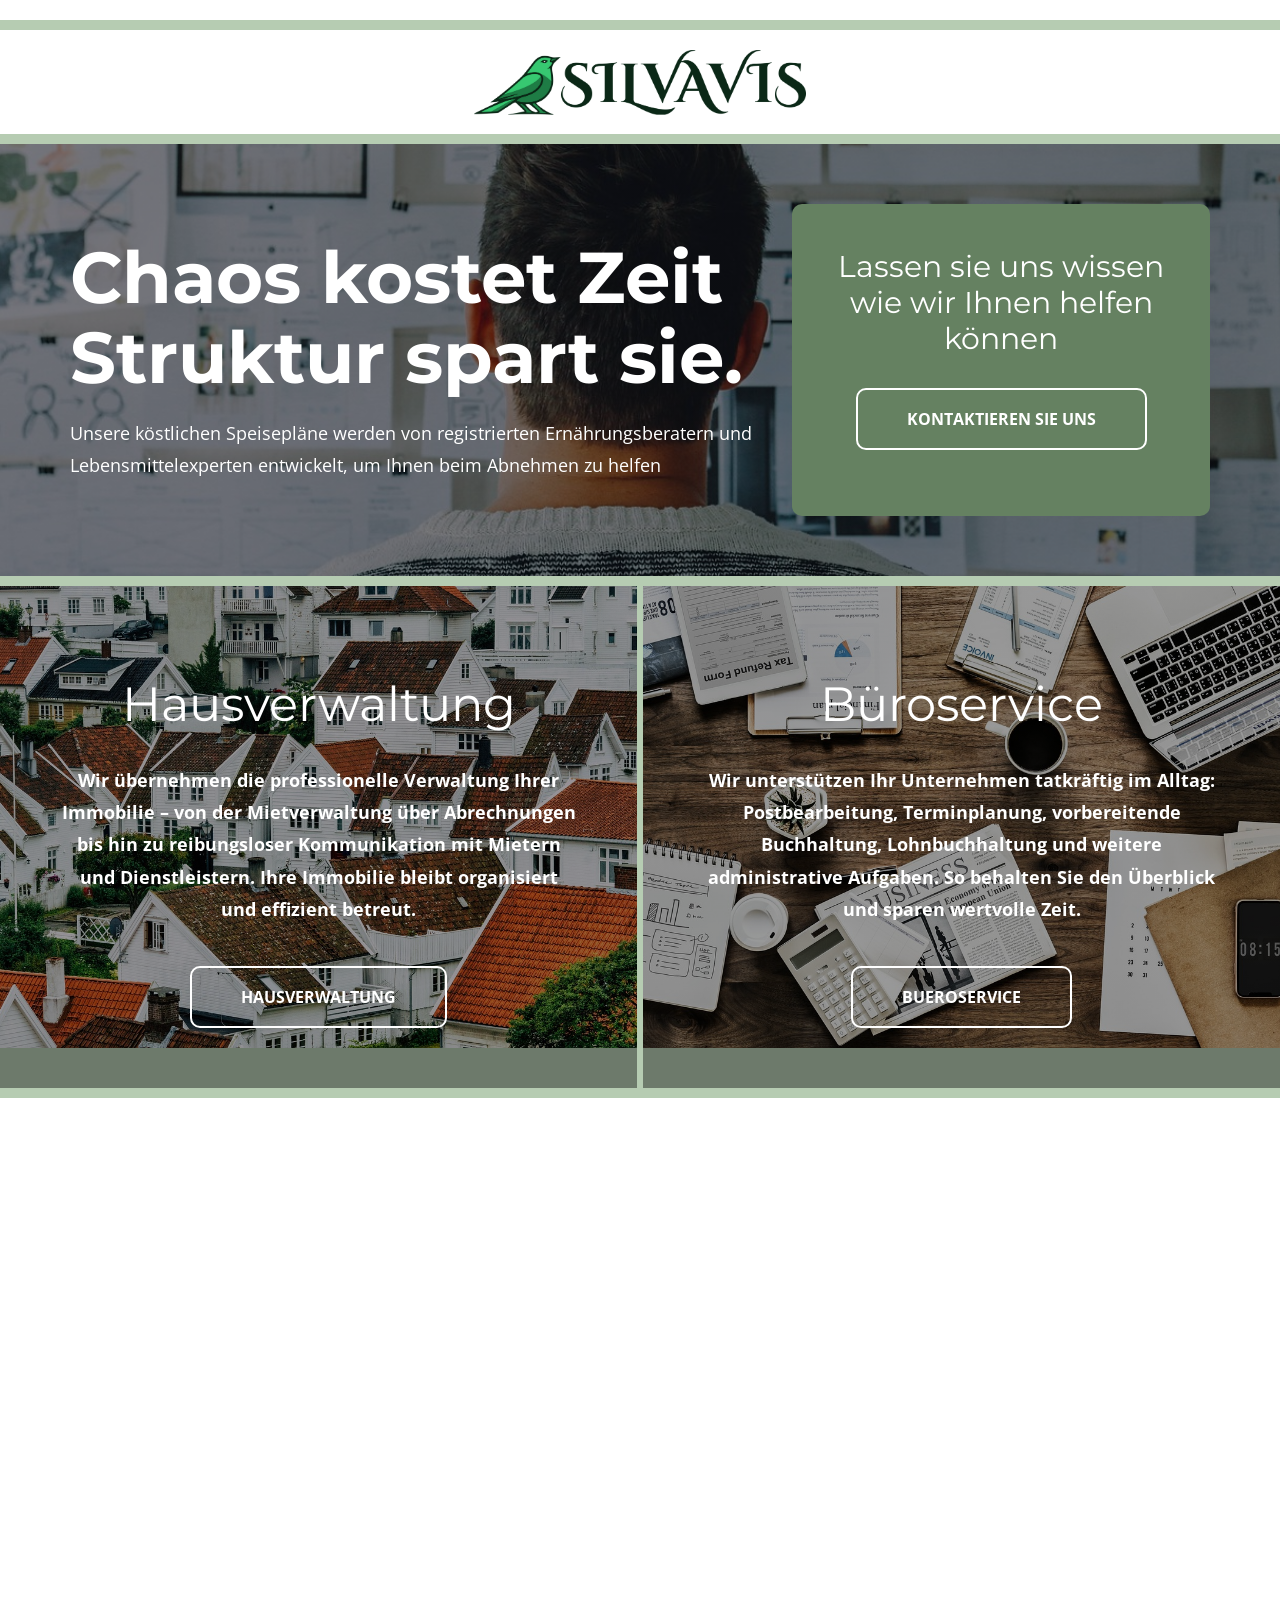
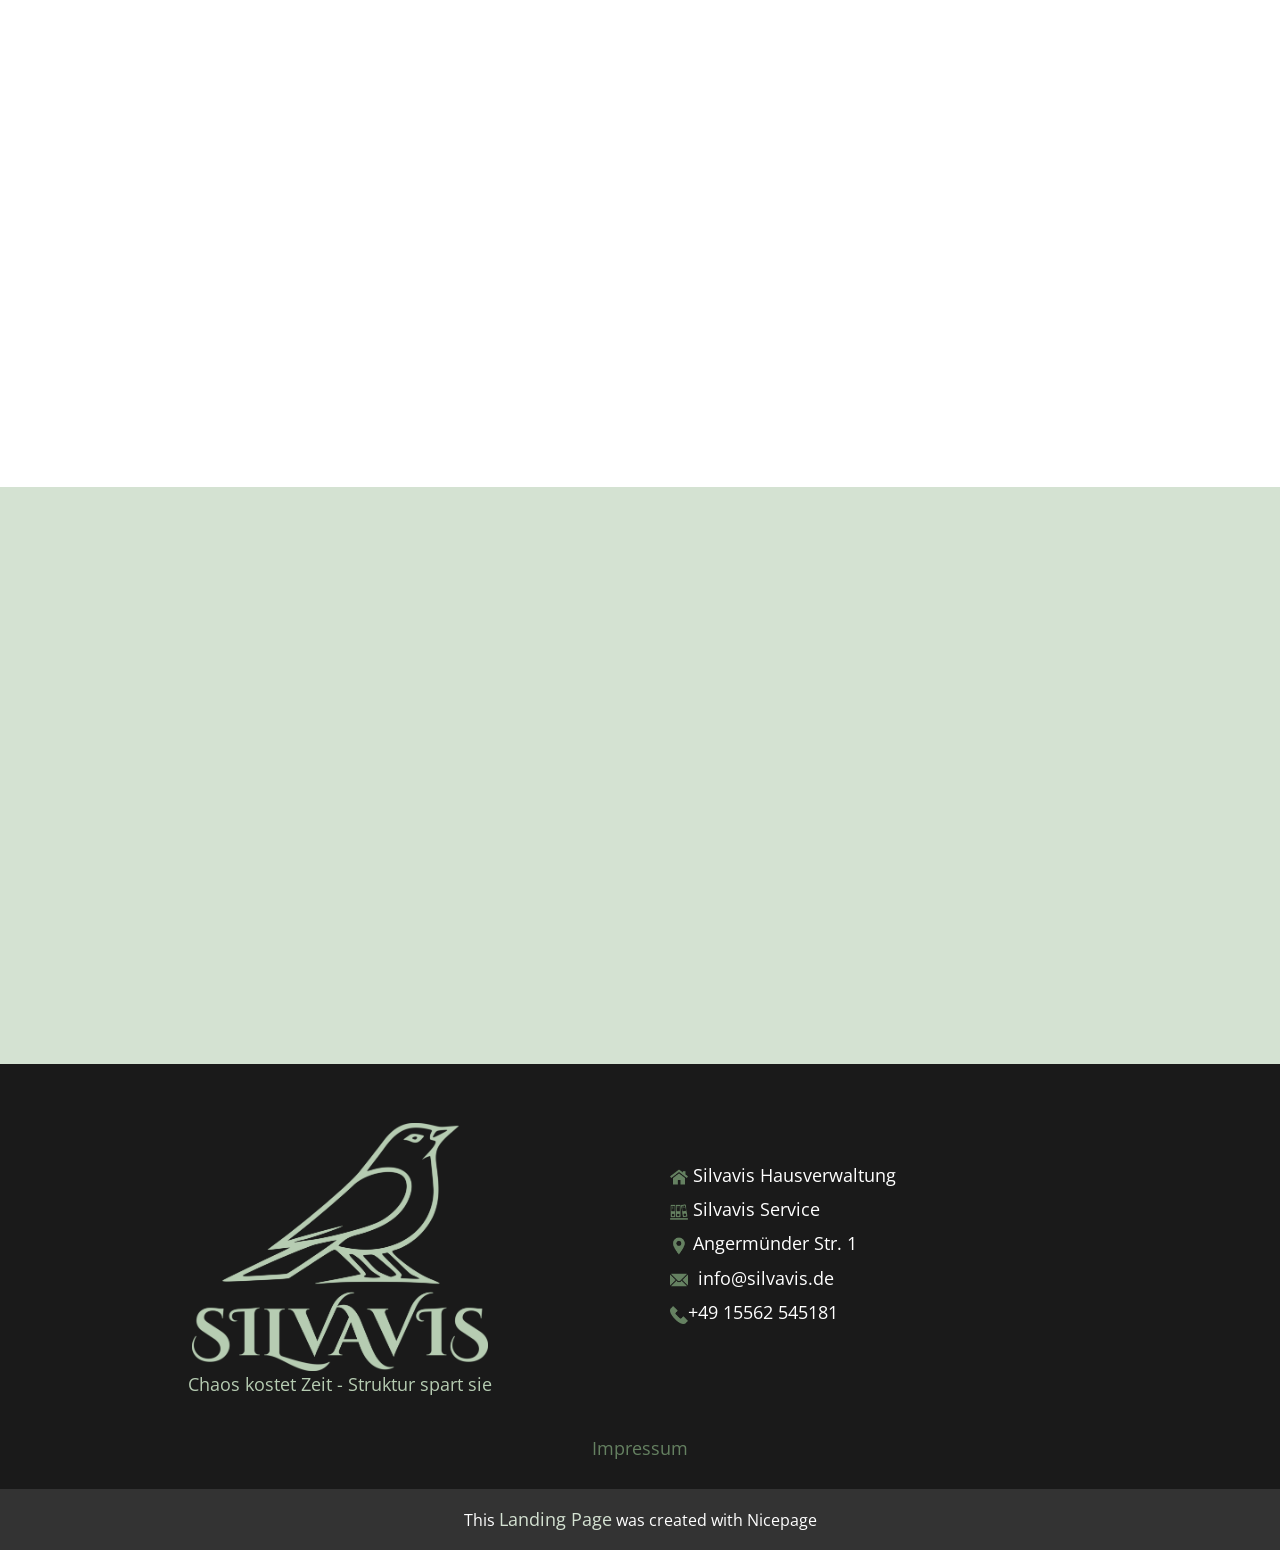
<file: index.html>
<!DOCTYPE html>
<html style="font-size: 16px;" lang="de"><head>
    <meta name="viewport" content="width=device-width, initial-scale=1.0">
    <meta charset="utf-8">
    <meta name="keywords" content="">
    <meta name="description" content="">
    <title>Startseite</title>
    <link rel="stylesheet" href="nicepage.css" media="screen">
<link rel="stylesheet" href="index.css" media="screen">
    <script class="u-script" type="text/javascript" src="jquery.js" defer=""></script>
    <script class="u-script" type="text/javascript" src="nicepage.js" defer=""></script>
    <meta name="generator" content="Nicepage 8.3.6, nicepage.com">
    
    
    
    
    
    
    
    
    
    <link id="u-page-google-font" rel="stylesheet" href="https://fonts.googleapis.com/css2?display=swap&amp;family=Montserrat:ital,wght@0,100;0,200;0,300;0,400;0,500;0,600;0,700;0,800;0,900;1,100;1,200;1,300;1,400;1,500;1,600;1,700;1,800;1,900&amp;family=Open+Sans:ital,wght@0,300;0,400;0,500;0,600;0,700;0,800;1,300;1,400;1,500;1,600;1,700;1,800">
    <script type="application/ld+json">{
		"@context": "http://schema.org",
		"@type": "Organization",
		"name": "Silvavis",
		"logo": "images/silvis.png"
}</script>
    <meta name="theme-color" content="#658161">
    <meta property="og:title" content="Startseite">
    <meta property="og:description" content="">
    <meta property="og:type" content="website">
  <meta name="referrer" content="origin"><meta data-intl-tel-input-cdn-path="intlTelInput/"></head>
  <body data-home-page="Startseite.html" data-home-page-title="Startseite" data-path-to-root="./" data-include-products="false" class="u-body u-clearfix u-xl-mode" data-lang="de"><header class=" u-border-no-bottom u-border-no-left u-border-no-right u-border-no-top u-clearfix u-header u-section-row-container" id="sec-7ba5" style="background-image: none; margin-top: 20px; margin-bottom: 0px;"><div class="u-section-rows">
        <div class="u-clearfix u-container-align-right u-palette-1-light-1 u-section-row u-section-row-1">
          <div class="u-clearfix u-sheet u-valign-middle-sm u-valign-middle-xs u-sheet-1"></div>
          
          
          
          
          
        </div>
        <div class="u-clearfix u-section-row" data-animation-name="" data-animation-duration="0" data-animation-delay="0" data-animation-direction="">
          <div class="u-clearfix u-sheet u-valign-middle-xl u-sheet-2">
            <a href="./" data-page-id="27981956" class="u-enable-responsive u-image u-logo u-image-1" data-image-width="10172" data-image-height="1996">
              <img src="images/silvis.png" class="u-logo-image u-logo-image-1" title="Startseite">
            </a>
          </div>
          
          
          
          
          
        </div>
      </div></header>
    <section class="u-clearfix u-palette-1-light-1 u-section-1" id="trenn1">
      <div class="u-clearfix u-sheet u-sheet-1"></div>
    </section>
    <section class="skrollable u-clearfix u-container-align-center-lg u-container-align-center-md u-container-align-center-xl u-image u-parallax u-shading u-section-2" data-image-width="1280" data-image-height="853" id="block1">
      <div class="u-clearfix u-sheet u-valign-middle-lg u-valign-middle-md u-valign-middle-xl u-valign-middle-xs u-sheet-1">
        <div class="data-layout-selected u-clearfix u-expanded-width u-layout-wrap u-layout-wrap-1">
          <div class="u-layout">
            <div class="u-layout-row">
              <div class="u-container-align-center-sm u-container-style u-layout-cell u-size-38 u-layout-cell-1" data-animation-name="flipIn" data-animation-duration="1500" data-animation-delay="0" data-animation-direction="X">
                <div class="u-container-layout u-valign-middle-lg u-valign-middle-md u-valign-middle-sm u-valign-middle-xl u-container-layout-1">
                  <h1 class="u-align-center-sm u-align-center-xs u-text u-text-default u-text-1">Chaos kostet Zeit<br>Struktur spart sie.
                  </h1>
                  <p class="u-align-center-sm u-align-center-xs u-text u-text-default u-text-2">Unsere köstlichen Speisepläne werden von registrierten Ernährungsberatern und Lebensmittelexperten entwickelt, um Ihnen beim Abnehmen zu helfen</p>
                </div>
              </div>
              <div class="u-container-style u-layout-cell u-palette-1-dark-1 u-radius u-shape-round u-size-22 u-layout-cell-2">
                <div class="u-container-layout u-valign-middle-lg u-container-layout-2">
                  <h3 class="u-align-center u-text u-text-default-lg u-text-default-md u-text-default-sm u-text-default-xl u-text-3">Lassen sie uns wissen wie wir Ihnen helfen können </h3>
                  <a href="./#block4" data-page-id="27981956" class="u-active-white u-align-center u-border-2 u-border-active-white u-border-hover-white u-border-white u-btn u-btn-round u-button-style u-hover-white u-none u-radius u-btn-1">Kontaktieren Sie uns</a>
                </div>
              </div>
            </div>
          </div>
        </div>
      </div>
    </section>
    <section class="u-clearfix u-palette-1-light-1 u-section-3" id="trenn2">
      <div class="u-clearfix u-sheet u-sheet-1"></div>
    </section>
    <section class="u-clearfix u-palette-1-light-1 u-valign-middle-md u-valign-middle-sm u-valign-middle-xs u-section-4" id="block2">
      <div class="data-layout-selected u-clearfix u-expanded-width u-gutter-6 u-layout-spacing-vertical u-layout-wrap u-layout-wrap-1">
        <div class="u-layout">
          <div class="u-layout-row">
            <div class="skrollable u-align-center u-container-align-center u-container-style u-image u-image-default u-layout-cell u-parallax u-shading u-size-30 u-image-1" data-image-width="1280" data-image-height="853" data-animation-name="customAnimationIn" data-animation-duration="1000" data-animation-delay="0">
              <div class="u-container-layout u-valign-middle-sm u-valign-middle-xs u-valign-top-lg u-valign-top-xl u-container-layout-1">
                <h3 class="u-align-center u-text u-text-body-alt-color u-text-default u-text-1">Hausverwaltung</h3>
                <p class="u-align-center u-text u-text-2"> Wir übernehmen die professionelle Verwaltung Ihrer Immobilie – von der Mietverwaltung über Abrechnungen bis hin zu reibungsloser Kommunikation mit Mietern und Dienstleistern. Ihre Immobilie bleibt organisiert und effizient betreut.</p>
                <a href="Hausverwaltung.html" data-page-id="606030807" class="u-active-white u-align-center u-border-2 u-border-active-white u-border-hover-white u-border-white u-btn u-btn-round u-button-style u-hover-white u-none u-radius u-btn-1" data-animation-name="" data-animation-duration="0" data-animation-delay="0" data-animation-direction="" title="Hausverwaltung">Hausverwaltung</a>
              </div>
            </div>
            <div class="cell-temp-clone skrollable u-align-center u-container-align-center u-container-align-center-lg u-container-align-center-md u-container-align-center-xl u-container-style u-image u-layout-cell u-parallax u-shading u-size-30 u-image-2" data-animation-name="customAnimationIn" data-animation-duration="1000" data-animation-delay="0" data-image-width="1280" data-image-height="824" data-href="Bueroservice.html" data-page-id="88410885" title="Bueroservice">
              <div class="u-container-layout u-valign-top-lg u-valign-top-xl u-container-layout-2">
                <h3 class="u-text u-text-body-alt-color u-text-default u-text-3">Büroservice</h3>
                <p class="u-text u-text-4"> Wir unterstützen Ihr Unternehmen tatkräftig im Alltag: Postbearbeitung, Terminplanung, vorbereitende Buchhaltung, Lohnbuchhaltung und weitere administrative Aufgaben. So behalten Sie den Überblick und sparen wertvolle Zeit. </p>
                <a href="Bueroservice.html" data-page-id="88410885" class="u-active-white u-align-center u-border-2 u-border-active-white u-border-hover-white u-border-white u-btn u-btn-round u-button-style u-hover-white u-none u-radius u-btn-2" data-animation-name="" data-animation-duration="0" data-animation-delay="0" data-animation-direction="" title="Bueroservice">Bueroservice</a>
              </div>
            </div>
          </div>
        </div>
      </div>
    </section>
    <section class="u-clearfix u-palette-1-light-1 u-section-5" id="trenn3">
      <div class="u-clearfix u-sheet u-sheet-1"></div>
    </section>
    <section class="u-align-center u-clearfix u-white u-section-6" id="block3">
      <div class="u-align-left u-clearfix u-sheet u-valign-middle-lg u-valign-middle-md u-valign-middle-sm u-valign-middle-xs u-sheet-1">
        <h2 class="u-align-center u-text u-text-1" data-animation-name="customAnimationIn" data-animation-duration="1500" data-animation-delay="0"> So gestalten wir Verwaltung einfach und transparent <br>
        </h2>
        <div class="u-expanded-width u-list u-list-1">
          <div class="u-repeater u-repeater-1">
            <div class="u-container-align-center u-container-style u-list-item u-repeater-item u-list-item-1" data-animation-name="customAnimationIn" data-animation-duration="1500">
              <div class="u-container-layout u-similar-container u-valign-top-lg u-valign-top-md u-valign-top-xl u-valign-top-xs u-container-layout-1">
                <img class="u-expanded-width u-image u-image-round u-radius u-image-1" alt="" data-image-width="1280" data-image-height="853" src="images/photo-1563986768609-322da13575f3.jpeg">
                <h4 class="u-align-center u-text u-text-default u-text-2"> Klare Kommunikation</h4>
                <p class="u-align-center u-text u-text-3"> Transparente Abläufe und verständliche Informationen. <br style="">
                </p>
              </div>
            </div>
            <div class="u-container-align-center u-container-style u-list-item u-repeater-item u-list-item-2" data-animation-name="customAnimationIn" data-animation-duration="1500">
              <div class="u-container-layout u-similar-container u-valign-top-lg u-valign-top-md u-valign-top-xl u-valign-top-xs u-container-layout-2">
                <img class="u-expanded-width u-image u-image-round u-radius u-image-2" alt="" data-image-width="150" data-image-height="104" src="images/EYX65LH9sKLq3rmtojiP8yxPCB2qeqxNBXwBf1OoXMEaUx4gmXgLc5o.jpeg">
                <h4 class="u-align-center u-text u-text-default u-text-4"> Persönlicher Ansprechpartner</h4>
                <p class="u-align-center u-text u-text-5"> Ihre Anliegen werden direkt und zuverlässig bearbeitet. <br style="">
                </p>
              </div>
            </div>
            <div class="u-container-align-center u-container-style u-list-item u-repeater-item u-list-item-3" data-animation-name="customAnimationIn" data-animation-duration="1500" data-animation-delay="500">
              <div class="u-container-layout u-similar-container u-valign-top-lg u-valign-top-md u-valign-top-xl u-valign-top-xs u-container-layout-3">
                <img class="u-expanded-width u-image u-image-round u-radius u-image-3" alt="" data-image-width="1280" data-image-height="854" src="images/3c1d5f847c17866460d18110a92dd546d79da2b416e4a3aefa19cbb4b3f80578edf1ea09d5f0adebc48098977f84ac0fa000cd571c5e981e6544ba_1280.jpg">
                <h4 class="u-align-center u-text u-text-default u-text-6"> Zuverlässige Organisation</h4>
                <p class="u-align-center u-text u-text-7"> Damit Aufgaben und Termine zuverlässig eingehalten werden. <br style="">
                </p>
              </div>
            </div>
            <div class="u-container-align-center u-container-style u-list-item u-repeater-item u-list-item-4" data-animation-name="customAnimationIn" data-animation-duration="1000" data-animation-delay="500">
              <div class="u-container-layout u-similar-container u-valign-top-lg u-valign-top-md u-valign-top-xl u-valign-top-xs u-container-layout-4">
                <img class="u-expanded-width u-image u-image-round u-radius u-image-4" alt="" data-image-width="1280" data-image-height="754" src="images/292253a89251c4d2095dd83970cc297329e1bf645dafb99c6a6c3499530942c31da34b4ddfbc9f243f2da5751348dee903b8f7c3f8cc2c2a701591_1280.jpg">
                <h4 class="u-align-center u-text u-text-default u-text-8"> Nachvollziehbare Abrechnungen</h4>
                <p class="u-align-center u-text u-text-9"> Alle Positionen werden verständlich und transparent dargestellt.<br style="">
                </p>
              </div>
            </div>
          </div>
        </div>
      </div>
    </section>
    <section class="u-align-center u-clearfix u-container-align-center u-palette-1-light-2 u-section-7" id="block4">
      <div class="u-clearfix u-sheet u-valign-middle u-sheet-1">
        <div class="data-layout-selected u-clearfix u-expanded-width u-layout-wrap u-layout-wrap-1">
          <div class="u-layout">
            <div class="u-layout-row">
              <div class="u-container-style u-layout-cell u-radius u-shape-round u-size-22-lg u-size-22-xl u-size-60-md u-size-60-sm u-size-60-xs u-white u-layout-cell-1" data-animation-name="customAnimationIn" data-animation-duration="1500">
                <div class="u-container-layout u-valign-middle-lg u-valign-middle-sm u-valign-middle-xs u-container-layout-1">
                  <div class="u-image u-image-circle u-image-1" alt="" data-image-width="1280" data-image-height="853"></div>
                  <h3 class="u-align-center u-text u-text-1"> Lassen Sie uns sprechen </h3>
                  <p class="u-align-center u-text u-text-default u-text-2"> Der erste Schritt zu mehr Struktur beginnt mit einem Gespräch. </p>
                </div>
              </div>
              <div class="u-container-align-center-lg u-container-align-center-xl u-container-style u-layout-cell u-size-38-lg u-size-38-xl u-size-60-md u-size-60-sm u-size-60-xs u-layout-cell-2" data-animation-name="customAnimationIn" data-animation-duration="1500" data-animation-delay="500">
                <div class="u-container-layout u-valign-middle-lg u-valign-middle-md u-valign-middle-xl u-valign-top-xs u-container-layout-2">
                  <div class="u-form u-form-1">
                    <form action="https://service.nicepagesrv.com/form/v4/form-process" class="u-clearfix u-form-spacing-28 u-form-vertical u-inner-form" source="email" name="form" style="padding: 0px;">
                      <div class="u-form-group u-form-name u-form-partition-factor-2 u-form-group-1">
                        <label for="name-8e54" class="u-label">Vorname</label>
                        <input type="text" placeholder="Vorname" id="name-8e54" name="name-1" class="u-border-2 u-border-no-left u-border-no-right u-border-no-top u-border-palette-1-light-3 u-input u-input-rectangle u-palette-1-light-3" required="">
                      </div>
                      <div class="u-form-group u-form-name u-form-partition-factor-2 u-form-group-2">
                        <label for="name-8e54" class="u-label">Nachname</label>
                        <input type="text" placeholder="Nachname" id="name-8e54" name="name-2" class="u-border-2 u-border-no-left u-border-no-right u-border-no-top u-border-palette-1-light-3 u-input u-input-rectangle u-palette-1-light-3" required="">
                      </div>
                      <div class="u-form-email u-form-group u-form-partition-factor-2">
                        <label for="email-c6a3" class="u-label">Email</label>
                        <input type="email" placeholder="Gib eine gültige E-Mailadresse an." id="email-c6a3" name="email" class="u-border-2 u-border-no-left u-border-no-right u-border-no-top u-border-palette-1-light-3 u-input u-input-rectangle u-palette-1-light-3" required="">
                      </div>
                      <div class="u-form-group u-form-partition-factor-2 u-form-phone u-form-group-4">
                        <label for="phone-84d9" class="u-label">Rufnummer</label>
                        <input type="tel" pattern="\+?\d{0,3}[\s\(\-]?([0-9]{2,3})[\s\)\-]?([\s\-]?)([0-9]{3})[\s\-]?([0-9]{2})[\s\-]?([0-9]{2})" placeholder="491234567890" id="phone-84d9" name="phone" class="u-border-2 u-border-no-left u-border-no-right u-border-no-top u-border-palette-1-light-3 u-input u-input-rectangle u-palette-1-light-3" required="">
                      </div>
                      <div class="u-form-group u-form-message">
                        <label for="message-c6a3" class="u-label">Mitteilung</label>
                        <textarea placeholder="Gib deine Nachricht ein..." rows="4" cols="50" id="message-c6a3" name="message" class="u-border-2 u-border-no-left u-border-no-right u-border-no-top u-border-palette-1-light-3 u-input u-input-rectangle u-palette-1-light-3" required=""></textarea>
                      </div>
                      <div class="u-align-center u-form-group u-form-submit">
                        <a href="#" class="u-active-palette-1-light-1 u-border-none u-btn u-btn-round u-btn-submit u-button-style u-hover-palette-1-light-1 u-palette-1-dark-1 u-radius u-btn-1">Einreichen</a>
                        <input type="submit" value="submit" class="u-form-control-hidden">
                      </div>
                      <div class="u-form-send-message u-form-send-success">Vielen Dank! Deine Nachricht wurde gesendet.</div>
                      <div class="u-form-send-error u-form-send-message">Deine Nachricht konnte nicht gesendet werden. Bitte behebe die Fehler und versuche es erneut.</div>
                      <input type="hidden" value="" name="recaptchaResponse">
                      <input type="hidden" name="formServices" value="be72abe4-62cc-2565-14a8-f89e817d3d61">
                    </form>
                  </div>
                </div>
              </div>
            </div>
          </div>
        </div>
      </div>
    </section>
    
    
    
    <footer class="u-align-center u-clearfix u-container-align-center u-footer u-grey-90 u-footer" id="sec-65b0"><div class="u-clearfix u-sheet u-valign-middle-lg u-valign-middle-md u-valign-middle-sm u-sheet-1">
        <div class="data-layout-selected u-clearfix u-expanded-width u-layout-wrap u-layout-wrap-1">
          <div class="u-gutter-0 u-layout">
            <div class="u-layout-row">
              <div class="u-container-style u-layout-cell u-shape-rectangle u-size-30 u-layout-cell-1">
                <div class="u-container-layout u-container-layout-1">
                  <a href="" class="u-align-center u-image u-logo u-image-1" data-image-width="2654" data-image-height="2223">
                    <img src="images/Zeichnung2g1.png" class="u-logo-image u-logo-image-1">
                  </a>
                  <p class="u-align-center u-text u-text-palette-1-light-1 u-text-1"> Chaos kostet Zeit - Struktur spart sie</p>
                </div>
              </div>
              <div class="u-container-align-left-lg u-container-align-left-md u-container-align-left-xl u-container-style u-layout-cell u-shape-rectangle u-size-30 u-layout-cell-2">
                <div class="u-container-layout u-valign-middle-md u-valign-middle-xl u-valign-top-lg u-container-layout-2">
                  <p class="u-align-center-sm u-align-center-xs u-align-left-lg u-align-left-md u-align-left-xl u-text u-text-2"><span class="u-file-icon u-icon u-text-palette-1-dark-1"><img src="images/553376-0d03ab0e.png" alt=""></span>&nbsp;​​​Silvavis Hausverwaltung
                  </p>
                  <p class="u-align-center-sm u-align-center-xs u-align-left-lg u-align-left-md u-align-left-xl u-text u-text-3"><span class="u-file-icon u-icon u-text-palette-1-dark-1"><img src="images/69974-626f19cb.png" alt=""></span>&nbsp;​​​Silvavis Service
                  </p>
                  <p class="u-align-center-sm u-align-center-xs u-align-left-lg u-align-left-md u-align-left-xl u-text u-text-4"><span class="u-file-icon u-icon u-text-palette-1-base"><img src="images/1-3bb5d7b3.png" alt=""></span>&nbsp;​​​Angermünder Str. 1
                  </p>
                  <p class="u-align-center-sm u-align-center-xs u-align-left-lg u-align-left-md u-align-left-xl u-text u-text-default u-text-5"><span class="u-file-icon u-icon u-text-palette-1-base"><img src="images/2-ff90c6aa.png" alt=""></span>&nbsp; <a href="mailto:hi@car.repair.com" class="u-active-none u-border-1 u-border-active-palette-1-base u-border-hover-palette-1-base u-border-no-left u-border-no-right u-border-no-top u-btn u-button-link u-button-style u-hover-none u-none u-text-active-palette-1-base u-text-body-alt-color u-text-hover-palette-1-base u-btn-1" data-animation-name="" data-animation-duration="0" data-animation-delay="0" data-animation-direction="">info@silvavis.de</a>
                  </p>
                  <p class="u-align-center-sm u-align-center-xs u-align-left-lg u-align-left-md u-align-left-xl u-text u-text-6">
                    <a href="tel:+12345678910" class="u-active-none u-border-1 u-border-active-palette-1-base u-border-hover-palette-1-base u-border-no-left u-border-no-right u-border-no-top u-btn u-button-link u-button-style u-hover-none u-none u-text-active-palette-1-base u-text-body-alt-color u-text-hover-palette-1-base u-btn-2" data-animation-name="" data-animation-duration="0" data-animation-delay="0" data-animation-direction=""><span class="u-file-icon u-icon u-text-palette-1-base"><img src="images/3-18bc56b2.png" alt=""></span>+49 15562 545181
                    </a>
                  </p>
                </div>
              </div>
            </div>
          </div>
        </div>
        <p class="u-text u-text-default-lg u-text-default-md u-text-default-sm u-text-default-xl u-text-7">
          <a class="u-active-none u-border-none u-btn u-button-link u-button-style u-hover-none u-none u-text-palette-1-base u-btn-3" href="Impressum.html" data-page-id="90598378" title="Seite 1">Impressum </a>
        </p>
      </div></footer>
    <section class="u-backlink u-clearfix u-grey-80"> This <a href="https://nicepage.com/landing-page">Landing Page</a> was created with Nicepage 
    </section>
  
</body></html>
</file>
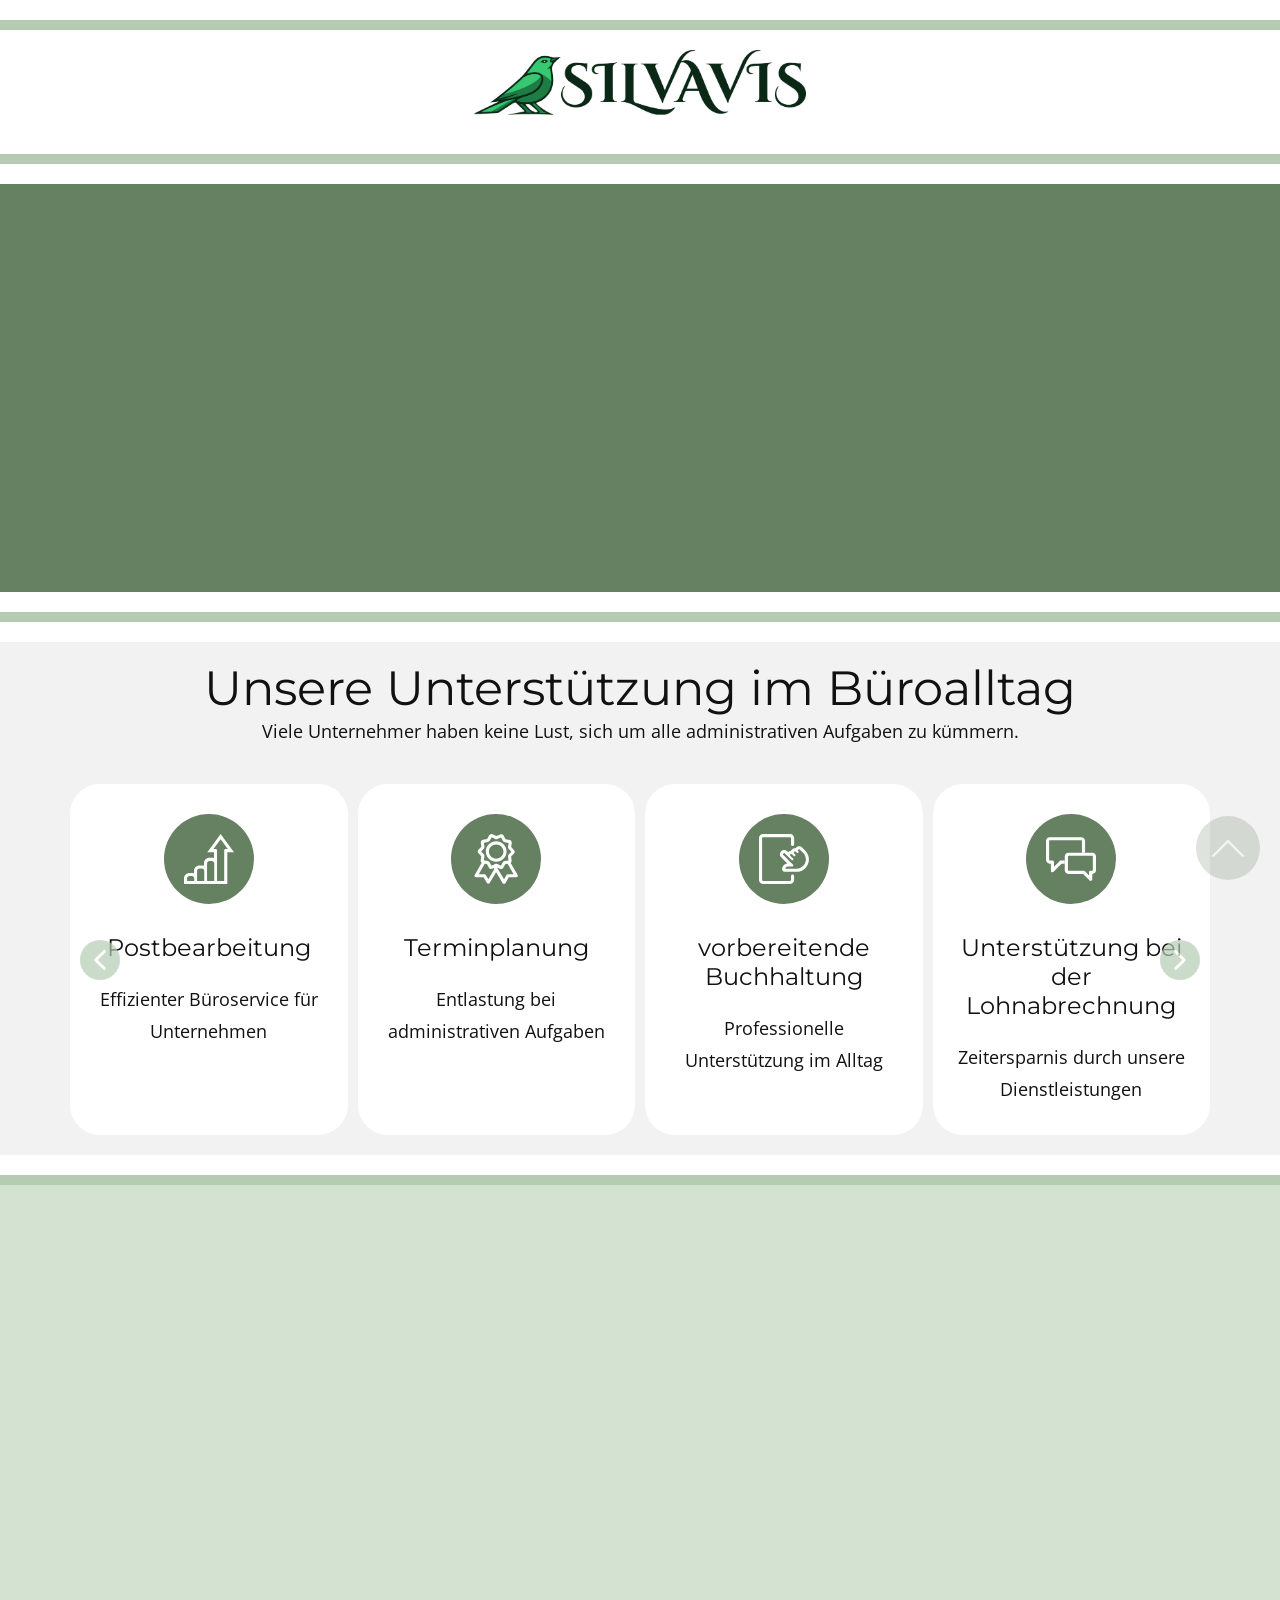
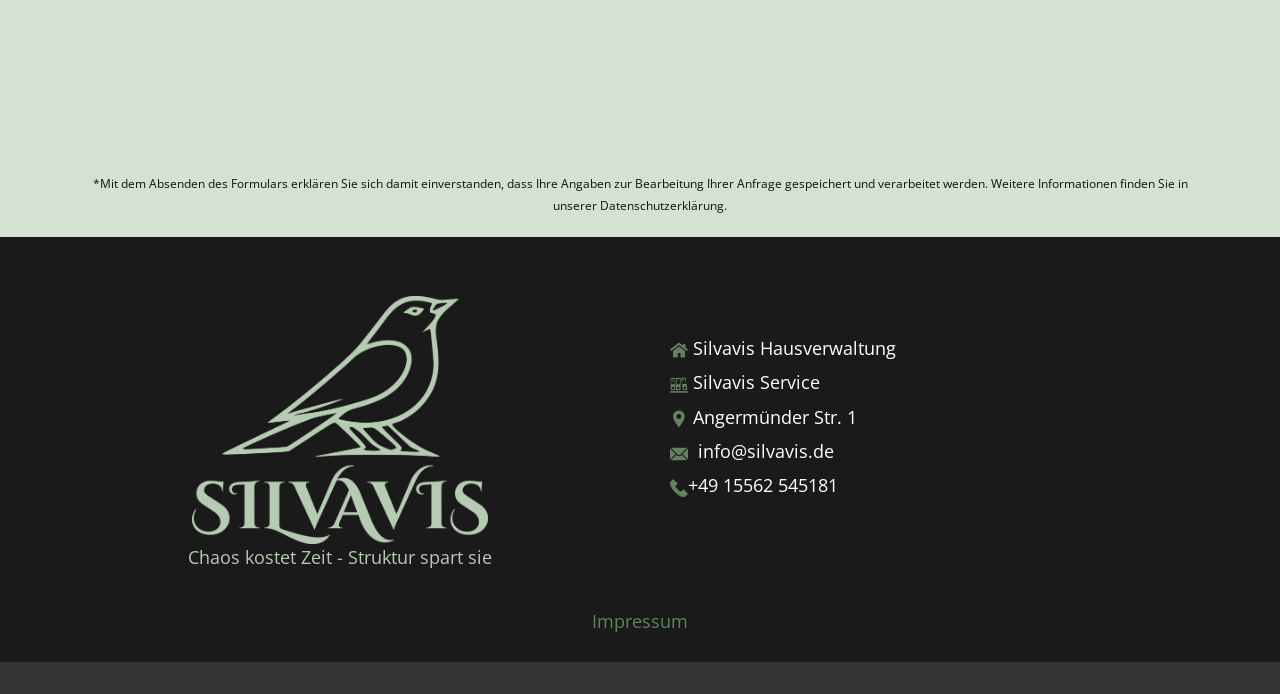
<file: Bueroservice.html>
<!DOCTYPE html>
<html style="font-size: 16px;" lang="de"><head>
    <meta name="viewport" content="width=device-width, initial-scale=1.0">
    <meta charset="utf-8">
    <meta name="keywords" content="">
    <meta name="description" content="">
    <meta name="robots" content="noindex">
    <title>Bueroservice</title>
    <link rel="stylesheet" href="nicepage.css" media="screen">
<link rel="stylesheet" href="Bueroservice.css" media="screen">
    <script class="u-script" type="text/javascript" src="jquery.js" defer=""></script>
    <script class="u-script" type="text/javascript" src="nicepage.js" defer=""></script>
    <meta name="generator" content="Nicepage 8.3.6, nicepage.com">
    
    
    
    
    
    
    
    
    <link id="u-page-google-font" rel="stylesheet" href="https://fonts.googleapis.com/css2?display=swap&amp;family=Montserrat:ital,wght@0,100;0,200;0,300;0,400;0,500;0,600;0,700;0,800;0,900;1,100;1,200;1,300;1,400;1,500;1,600;1,700;1,800;1,900&amp;family=Open+Sans:ital,wght@0,300;0,400;0,500;0,600;0,700;0,800;1,300;1,400;1,500;1,600;1,700;1,800">
    <script type="application/ld+json">{
		"@context": "http://schema.org",
		"@type": "Organization",
		"name": "Silvavis",
		"logo": "images/silvis.png"
}</script>
    <meta name="theme-color" content="#658161">
    <meta property="og:title" content="Bueroservice">
    <meta property="og:description" content="">
    <meta property="og:type" content="website">
  <meta name="referrer" content="origin"><meta data-intl-tel-input-cdn-path="intlTelInput/"></head>
  <body data-path-to-root="./" data-include-products="false" class="u-body u-clearfix u-xl-mode" data-lang="de"><header class=" u-border-no-bottom u-border-no-left u-border-no-right u-border-no-top u-clearfix u-header u-section-row-container" id="sec-7ba5" style="background-image: none; margin-top: 20px; margin-bottom: 0px;"><div class="u-section-rows">
        <div class="u-clearfix u-container-align-right u-palette-1-light-1 u-section-row u-section-row-1">
          <div class="u-clearfix u-sheet u-valign-middle-sm u-valign-middle-xs u-sheet-1"></div>
          
          
          
          
          
        </div>
        <div class="u-clearfix u-section-row" data-animation-name="" data-animation-duration="0" data-animation-delay="0" data-animation-direction="">
          <div class="u-clearfix u-sheet u-valign-middle-xl u-sheet-2">
            <a href="./" data-page-id="27981956" class="u-enable-responsive u-image u-logo u-image-1" data-image-width="10172" data-image-height="1996">
              <img src="images/silvis.png" class="u-logo-image u-logo-image-1" title="Startseite">
            </a>
          </div>
          
          
          
          
          
        </div>
      </div></header>
    <section class="u-clearfix u-palette-1-light-1 u-section-1" id="trenner1">
      <div class="u-clearfix u-sheet u-sheet-1"></div>
    </section>
    <section class="u-align-left u-clearfix u-container-align-left u-container-align-left-lg u-container-align-left-xl u-container-align-right-lg u-container-align-right-xl u-palette-1-base u-valign-middle-lg u-valign-middle-sm u-valign-top-xs u-section-2" id="block-24">
      <div class="data-layout-selected u-clearfix u-layout-wrap u-layout-wrap-1">
        <div class="u-gutter-0 u-layout">
          <div class="u-layout-row">
            <div class="u-align-left u-container-align-left u-container-style u-image u-layout-cell u-size-29-lg u-size-37-xl u-size-60-md u-size-60-sm u-size-60-xs u-image-1" data-animation-name="customAnimationIn" data-animation-duration="1500" data-animation-delay="250" data-image-width="1280" data-image-height="853">
              <div class="u-container-layout u-valign-bottom u-container-layout-1"></div>
            </div>
            <div class="u-align-left u-container-style u-layout-cell u-size-23-xl u-size-31-lg u-size-60-md u-size-60-sm u-size-60-xs u-layout-cell-2" data-animation-name="customAnimationIn" data-animation-duration="1500" data-animation-delay="500">
              <div class="u-container-layout u-valign-bottom-xs u-valign-middle-lg u-valign-middle-md u-valign-middle-sm u-valign-top-xl u-container-layout-2">
                <h2 class="u-align-center u-text u-text-1" data-animation-name="flipIn" data-animation-duration="1500" data-animation-delay="750" data-animation-direction="X"> Büroservice für kleine Unternehmen</h2>
                <p class="u-align-center u-text u-text-body-alt-color u-text-2" data-animation-name="customAnimationIn" data-animation-duration="1500" data-animation-delay="500"> Wir übernehmen administrative Aufgaben.<br>Sie konzentrieren sich auf Ihr Geschäft.
                </p>
                <a href="Hausverwaltung.html#block-2" data-page-id="606030807" class="u-active-white u-align-left u-border-2 u-border-active-white u-border-hover-white u-border-white u-btn u-btn-round u-button-style u-hover-white u-none u-radius u-text-active-palette-1-base u-text-hover-palette-1-base u-btn-1" data-animation-name="" data-animation-duration="0" data-animation-delay="0" data-animation-direction=""> Kostenloses Angebot anfragen</a>
              </div>
            </div>
          </div>
        </div>
      </div>
    </section>
    <section class="u-clearfix u-palette-1-light-1 u-section-3" id="trenner2">
      <div class="u-clearfix u-sheet u-sheet-1"></div>
    </section>
    <section class="u-align-center u-clearfix u-container-align-center u-grey-5 u-section-4" id="block-11">
      <div class="u-clearfix u-sheet u-valign-middle-lg u-valign-middle-sm u-valign-middle-xs u-sheet-1">
        <h2 class="u-align-center u-text u-text-default u-text-1"> Unsere Unterstützung im Büroalltag</h2>
        <p class="u-align-center u-text u-text-default u-text-2">Viele Unternehmer haben keine Lust, sich um alle administrativen Aufgaben zu kümmern.</p>
        <div class="u-expanded-width u-layout-horizontal u-list u-list-1">
          <div class="u-repeater u-repeater-1">
            <div class="u-align-center u-container-align-center u-container-style u-list-item u-radius u-repeater-item u-shape-round u-white u-list-item-1">
              <div class="u-container-layout u-similar-container u-valign-top-sm u-valign-top-xs u-container-layout-1"><span class="u-align-center u-icon u-icon-circle u-palette-1-dark-1 u-icon-1"><svg class="u-svg-link" preserveAspectRatio="xMidYMin slice" viewBox="0 0 128 128" style=""><use xlink:href="#svg-b808"></use></svg><svg class="u-svg-content" viewBox="0 0 128 128" id="svg-b808"><path d="m93.8 13.5 18.4 25.2h-5.7c-2 0-3.6 1.6-3.6 3.6v77.7h-18.3v-77.7c0-2-1.6-3.6-3.6-3.6h-5.7l18.5-25.2m-22.4 55.6c3.3 0 6 2.7 6 6.1v44.8h-18.4v-44.8c0-3.3 2.7-6.1 6-6.1h6.4m-25.5 19.4c3.3 0 6 2.7 6 6.1v25.4h-18.4v-25.5c0-3.3 2.7-6.1 6-6.1h6.4m-25.6 19.4c3.3 0 6 2.7 6 6.1v6.1h-18.4v-6.1c0-3.3 2.7-6.1 6-6.1h6.4m73.5-107.8-6.4 8.7-18.4 25.2-9.4 12.8h17.1v15.4c-1.6-0.7-3.4-1-5.2-1h-6.5c-7.7 0-13.9 6.3-13.9 14.1v6.3c-1.6-0.7-3.4-1-5.2-1h-6.4c-7.7 0-13.9 6.3-13.9 14.1v6.3c-1.6-0.7-3.4-1-5.2-1h-6.4c-7.7-0.1-14 6.2-14 14v14.1h110.9v-81.3h17.1l-9.4-12.8-18.4-25.2-6.4-8.7z"></path></svg></span>
                <h4 class="u-align-center u-text u-text-3">Postbearbeitung</h4>
                <p class="u-align-center u-text u-text-default u-text-4">Effizienter Büroservice für Unternehmen</p>
              </div>
            </div>
            <div class="u-align-center u-container-align-center u-container-style u-list-item u-radius u-repeater-item u-shape-round u-white u-list-item-2">
              <div class="u-container-layout u-similar-container u-valign-top-sm u-valign-top-xs u-container-layout-2"><span class="u-align-center u-icon u-icon-circle u-palette-1-dark-1 u-icon-2"><svg class="u-svg-link" preserveAspectRatio="xMidYMin slice" viewBox="0 0 128 128" style=""><use xlink:href="#svg-e733"></use></svg><svg class="u-svg-content" viewBox="0 0 128 128" id="svg-e733"><path d="m119.4 104.8-17.8-30.8c1.6-1.3 2.5-3.4 2.4-5.6l-1.3-10.7 7.4-7.6c2.3-2.3 2.4-6.1 0.2-8.8l-7.4-7.9 1.5-10.8c0.3-3.2-2-6.4-5.2-7l-10.7-2.1-5.2-9.4c-1.1-2.2-3.3-3.5-5.8-3.5-0.8 0-1.5 0.1-2.3 0.4l-10.4 4.4-9.6-4.6c-0.9-0.5-1.9-0.7-3-0.7-0.6 0-1.3 0.1-1.9 0.3-1.6 0.5-2.9 1.5-3.8 3l-5.3 9.4-10.7 1.9c-3.4 0.6-5.7 3.7-5.4 7.1l1.3 10.7-7.4 7.6c-2.3 2.3-2.4 6.1-0.2 8.8l7.4 7.9-1.5 10.8c-0.3 2.3 0.8 4.6 2.7 5.9l-17.9 31.3c-0.7 1.1-0.7 2.6-0.1 3.9v0.1l0.1 0.1c0.8 1.2 2 1.9 3.4 1.9h19.2l8.7 14.9c0.8 1.2 2 1.9 3.4 1.9s2.8-0.8 3.5-2l16.6-27.9 16.8 28.3c0.8 1.2 2 1.9 3.4 1.9s2.8-0.8 3.5-2l8.7-15.3h19.2c1.4 0 2.7-0.8 3.4-1.9 0.9-1.1 0.9-2.7 0.1-3.9zm-34.9 11.3-17.9-30.5 7.4 3.6c0.9 0.4 1.8 0.6 2.9 0.6 2.4 0 4.6-1.2 5.7-3.2l5.3-9.4 5.8-1 15.4 26.6h-14.7c-1.4 0-2.8 0.8-3.5 2l-6.4 11.3zm-40-0.3-6.5-11c-0.8-1.2-2-1.9-3.4-1.9h-14.8l15.5-27 5.4 0.9 5.2 9.3c1.1 2.2 3.3 3.5 5.8 3.5 0.8 0 1.5-0.1 2.3-0.4l0.5-0.1 3.9-1.8 1.4 2.4-15.3 26.1zm-11.9-78.1c1.4-1.4 2.1-3.4 1.8-5.3l-1.2-10 10.2-1.8c1.9-0.3 3.6-1.6 4.6-3.2l4.9-8.8 9 4.3c0.9 0.5 1.9 0.7 2.9 0.7s2-0.2 2.9-0.7l9.2-4.1 4.9 9.1c1.1 1.7 2.7 2.9 4.5 3.1l10 1.9-1.4 10c-0.3 1.9 0.3 4 1.7 5.3l6.9 7.3-7 7.1c-1.5 1.4-2.1 3.4-1.8 5.3l1.2 9.9-9.9 1.6c-2 0.3-3.7 1.6-4.6 3.2l-4.9 8.8-9-4.3c-0.9-0.5-1.9-0.7-2.9-0.7s-2 0.2-2.9 0.7l-9.2 4.2-4.9-9c-1.1-1.7-2.8-2.9-4.6-3.1l-10.1-1.8 1.4-10c0.3-1.9-0.3-4-1.7-5.3l-6.8-7.4 6.8-7z"></path><path d="m64.5 71c14.7 0 26.6-11.7 26.6-26.2 0-14.4-11.9-26.2-26.6-26.2s-26.6 11.7-26.6 26.2 11.9 26.2 26.6 26.2zm0-44.4c10.2 0 18.6 8.2 18.6 18.3s-8.3 18.3-18.6 18.3c-10.2 0-18.6-8.2-18.6-18.3s8.4-18.3 18.6-18.3z"></path></svg></span>
                <h4 class="u-align-center u-text u-text-5">Terminplanung</h4>
                <p class="u-align-center u-text u-text-default u-text-6">Entlastung bei administrativen Aufgaben</p>
              </div>
            </div>
            <div class="u-align-center u-container-align-center u-container-style u-list-item u-radius u-repeater-item u-shape-round u-white u-list-item-3">
              <div class="u-container-layout u-similar-container u-valign-top-sm u-valign-top-xs u-container-layout-3"><span class="u-align-center u-icon u-icon-circle u-palette-1-dark-1 u-icon-3"><svg class="u-svg-link" preserveAspectRatio="xMidYMin slice" viewBox="0 0 128 128" style=""><use xlink:href="#svg-6678"></use></svg><svg class="u-svg-content" viewBox="0 0 128 128" id="svg-6678"><path d="m102.7 39.2c0.8 0 1.5 0.3 2.1 0.9l7.8 7.8c4.8 4.8 7.7 11.5 7.4 18.3-0.6 12.6-11 22.6-23.7 22.6h-29c-0.1 0-0.1-0.1-0.1-0.2 1.1-3 4.1-5.2 7.5-5.2h10.5c0.9 0 1.8-0.4 2.3-1.1 0.8-1.1 0.7-2.6-0.3-3.5l-24.9-24.8c-0.6-0.6-0.9-1.3-0.9-2.1s0.3-1.5 0.9-2.1 1.3-0.8 2.1-0.8 1.5 0.3 2.1 0.8l16.9 16.9c0.5 0.5 1.2 0.8 1.9 0.8s1.4-0.3 1.9-0.8 0.8-1.2 0.8-1.9-0.3-1.4-0.8-1.9l-6.7-6.7c-0.6-0.6-0.9-1.3-0.9-2.1s0.3-1.5 0.9-2.1 1.3-0.8 2.1-0.8 1.5 0.3 2.1 0.8l4 4c0.5 0.5 1.2 0.8 1.9 0.8s1.4-0.3 1.9-0.8 0.8-1.2 0.8-1.9-0.3-1.4-0.8-1.9l-2.7-2.7c-0.5-0.5-0.8-1.2-0.8-2s0.3-1.5 0.9-2.1 1.3-0.9 2.1-0.9 1.5 0.3 2.1 0.9l2.7 2.7c0.5 0.5 1.2 0.8 1.9 0.8s1.4-0.3 1.9-0.8 0.8-1.2 0.8-1.9-0.2-1.3-0.7-1.8c-0.8-0.9-1.2-2.1-0.8-3.3 0.5-1.3 1.6-1.9 2.8-1.9m0-8c-2.9 0-5.7 1.1-7.8 3.2-0.7 0.7-1.2 1.4-1.7 2.1 0 0-0.1 0.1-0.1 0-0.4 0-0.8-0.1-1.1-0.1-2.9 0-5.7 1.1-7.8 3.2-1 1-1.8 2.2-2.3 3.4 0 0 0 0.1-0.1 0.1-2.6 0.2-5.1 1.3-6.9 3.2l-0.2 0.2-2.5-2.5c-2-2-4.9-3.2-7.8-3.2s-5.7 1.1-7.8 3.2-3.2 4.9-3.2 7.8c0 3 1.2 5.7 3.2 7.8l15.8 15.8c0.1 0.1 0 0.2-0.1 0.2-5.8 0.8-10.8 4.8-12.8 10.5-1.9 5.2 2 10.7 7.5 10.7h29.1c8.5 0 16.4-3.3 22.4-9.3 6.1-6.1 9.4-14.3 9.3-23-0.1-8.4-3.8-16.4-9.8-22.4l-7.8-7.8c-1.8-2-4.6-3.1-7.5-3.1z"></path><path d="m82.1 118c0 1.1-0.9 2-2 2h-70.2c-1.1 0-2-0.9-2-2v-108c0-1.1 0.9-2 2-2h70.1c1.1 0 2 0.9 2 2v16.9c0 2.2 1.8 4 4 4s4-1.8 4-4v-16.9c0-5.5-4.5-10-9.9-10h-70.2c-5.4 0-9.9 4.5-9.9 10v108c0 5.5 4.5 10 9.9 10h70.1c5.5 0 9.9-4.5 9.9-10v-10.6c0-2.2-1.8-4-4-4s-4 1.8-4 4v10.6z"></path></svg></span>
                <h4 class="u-align-center u-text u-text-7">vorbereitende Buchhaltung</h4>
                <p class="u-align-center u-text u-text-default u-text-8">Professionelle Unterstützung im Alltag</p>
              </div>
            </div>
            <div class="u-align-center u-container-align-center u-container-style u-list-item u-radius u-repeater-item u-shape-round u-white u-list-item-4">
              <div class="u-container-layout u-similar-container u-valign-top-sm u-valign-top-xs u-container-layout-4"><span class="u-align-center u-icon u-icon-circle u-palette-1-dark-1 u-icon-4"><svg class="u-svg-link" preserveAspectRatio="xMidYMin slice" viewBox="0 0 128 128" style=""><use xlink:href="#svg-7c2a"></use></svg><svg class="u-svg-content" viewBox="0 0 128 128" id="svg-7c2a"><path d="m118.6 47.8h-61.2c-5.2 0-9.4 4.2-9.4 9.3v35.7c0 5.1 4.2 9.3 9.4 9.3h37.5l16.8 16.8c2.5 2.5 6.8 0.7 6.8-2.8v-10-3.9h0.1c5.2 0 9.4-4.2 9.4-9.3v-35.8c0-5.1-4.2-9.3-9.4-9.3zm1.2 45c0 0.7-0.5 1.2-1.2 1.2h-5.2c-1.6 0-2.9 1.2-3.1 2.8v9.2l-11.2-11.2c-0.5-0.5-1.3-0.8-2-0.8h-39.7c-0.7 0-1.2-0.5-1.2-1.2v-35.7c0-0.7 0.5-1.2 1.2-1.2h61.3c0.7 0 1.2 0.5 1.2 1.2v35.7z"></path><path d="m38.1 67.7c-1 0-2 0.4-2.7 1-0.1 0-0.1 0.1-0.2 0.2l-14.7 15.1v-12.5c-0.2-2.1-1.9-3.8-4-3.8h-6.9c-0.9 0-1.6-0.7-1.6-1.6v-48.3c0-0.9 0.7-1.6 1.6-1.6h80.8c0.9 0 1.6 0.7 1.6 1.6v30.1h8v-30.1c0-5.4-4.3-9.8-9.6-9.8h-80.8c-5.3 0-9.6 4.4-9.6 9.8v48.3c0 5.4 4.3 9.8 9.6 9.8h2.9v8.1 10c0 3.6 4.4 5.3 6.9 2.8l6.8-7 13.6-13.9h8.2v-8.2h-9.9z"></path></svg></span>
                <h4 class="u-align-center u-text u-text-9"> Unterstützung bei der Lohnabrechnung</h4>
                <p class="u-align-center u-text u-text-default u-text-10">Zeitersparnis durch unsere Dienstleistungen</p>
              </div>
            </div>
            <div class="u-align-center u-container-align-center u-container-style u-list-item u-radius u-repeater-item u-shape-round u-white u-list-item-5">
              <div class="u-container-layout u-similar-container u-valign-top-sm u-valign-top-xs u-container-layout-5"><span class="u-align-center u-icon u-icon-circle u-palette-1-dark-1 u-text-white u-icon-5"><svg class="u-svg-link" preserveAspectRatio="xMidYMin slice" viewBox="0 0 128 128" style=""><use xlink:href="#svg-d493"></use></svg><svg class="u-svg-content" viewBox="0 0 128 128" id="svg-d493"><polygon points="128 3 17 3 17 24 25 24 25 11 120 11 120 24 111 24 111 32 120 32 120 95 111 95 111 103 128 103"></polygon><path d="m25 24h-25v100h111v-100h-86zm78 92h-95v-63h95v63zm0-71h-95v-13h95v13z"></path><path d="m46 74v21h-21v-21h21m8-8h-37v37h37v-37z"></path><rect x="62" y="66" width="32" height="8"></rect><rect x="62" y="81" width="32" height="8"></rect><rect x="62" y="95" width="32" height="8"></rect></svg></span>
                <h4 class="u-align-center u-text u-text-11">Zeit sparen</h4>
                <p class="u-align-center u-text u-text-default u-text-12">Postbearbeitung und Terminplanung inklusive</p>
              </div>
            </div>
            <div class="u-align-center u-container-align-center u-container-style u-list-item u-radius u-repeater-item u-shape-round u-white u-list-item-6">
              <div class="u-container-layout u-similar-container u-valign-top-sm u-valign-top-xs u-container-layout-6"><span class="u-align-center u-icon u-icon-circle u-palette-1-dark-1 u-icon-6"><svg class="u-svg-link" preserveAspectRatio="xMidYMin slice" viewBox="0 0 128 128" style=""><use xlink:href="#svg-4c74"></use></svg><svg class="u-svg-content" viewBox="0 0 128 128" id="svg-4c74"><path d="m117.4 76c1.5 0 2.7 1.2 2.7 2.7v38.7c0 1.5-1.2 2.7-2.7 2.7h-38.7c-1.5 0-2.7-1.2-2.7-2.7v-38.7c0-1.5 1.2-2.7 2.7-2.7h38.7m0-7.9h-38.7c-5.8 0-10.6 4.8-10.6 10.6v38.7c0 5.8 4.8 10.6 10.6 10.6h38.7c5.8 0 10.6-4.8 10.6-10.6v-38.7c0-5.8-4.8-10.6-10.6-10.6z"></path><path d="m49.3 7.9c1.5 0 2.7 1.2 2.7 2.7v38.7c0 1.5-1.2 2.7-2.7 2.7h-38.7c-1.5 0-2.7-1.2-2.7-2.7v-38.7c0-1.5 1.2-2.7 2.7-2.7h38.7m0-7.9h-38.7c-5.8 0-10.6 4.8-10.6 10.6v38.7c0 5.8 4.8 10.6 10.6 10.6h38.7c5.8 0 10.6-4.8 10.6-10.6v-38.7c0-5.8-4.8-10.6-10.6-10.6z"></path><path d="m90 7.9c0.7 0 1.4 0.3 1.9 0.8l27.4 27.4c1 1 1 2.7 0 3.8l-27.4 27.3c-0.5 0.5-1.2 0.8-1.9 0.8s-1.4-0.3-1.9-0.8l-27.3-27.3c-1-1-1-2.7 0-3.8l27.3-27.4c0.6-0.5 1.3-0.8 1.9-0.8m0-7.9c-2.8 0-5.5 1.1-7.5 3.1l-27.3 27.4c-2 2-3.1 4.7-3.1 7.5s1.1 5.5 3.1 7.5l27.4 27.4c2 2 4.7 3.1 7.5 3.1s5.5-1.1 7.5-3.1l27.4-27.4c2-2 3.1-4.7 3.1-7.5s-1.1-5.5-3.1-7.5l-27.5-27.4c-2-2-4.6-3.1-7.5-3.1z"></path><path d="m49.3 76c1.5 0 2.7 1.2 2.7 2.7v38.7c0 1.5-1.2 2.7-2.7 2.7h-38.7c-1.5 0-2.7-1.2-2.7-2.7v-38.7c0-1.5 1.2-2.7 2.7-2.7h38.7m0-7.9h-38.7c-5.8 0-10.6 4.8-10.6 10.6v38.7c0 5.8 4.8 10.6 10.6 10.6h38.7c5.8 0 10.6-4.8 10.6-10.6v-38.7c0-5.8-4.8-10.6-10.6-10.6z"></path></svg></span>
                <h4 class="u-align-center u-text u-text-13">Alltagshilfe</h4>
                <p class="u-align-center u-text u-text-default u-text-14">Vorbereitende Buchhaltung für mehr Überblick</p>
              </div>
            </div>
            <div class="u-align-center u-container-align-center u-container-style u-list-item u-radius u-repeater-item u-shape-round u-white u-list-item-7">
              <div class="u-container-layout u-similar-container u-valign-top-sm u-valign-top-xs u-container-layout-7"><span class="u-align-center u-icon u-icon-circle u-palette-1-dark-1 u-icon-7"><svg class="u-svg-link" preserveAspectRatio="xMidYMin slice" viewBox="0 0 128 128" style=""><use xlink:href="#svg-ac5e"></use></svg><svg class="u-svg-content" viewBox="0 0 128 128" id="svg-ac5e"><polygon points="104 40 104 48 120 48 120 120 48 120 48 104 40 104 40 128 128 128 128 40"></polygon><rect x="80" width="8" height="8"></rect><rect x="16" width="8" height="8"></rect><rect x="32" width="8" height="8"></rect><rect x="16" y="80" width="8" height="8"></rect><rect x="48" width="8" height="8"></rect><rect x="64" width="8" height="8"></rect><rect width="8" height="8"></rect><rect y="48" width="8" height="8"></rect><rect y="64" width="8" height="8"></rect><rect y="32" width="8" height="8"></rect><rect y="16" width="8" height="8"></rect><rect x="80" y="16" width="8" height="8"></rect><rect y="80" width="8" height="8"></rect><path d="m63.6 96.8 10.4 10.4 36.8-36.8-10.6-10.6-5.7-17-19.6-19.5-39.5 16.2c-6.1 2.5-9.1 9.5-6.5 15.7l0.3 0.6-0.5 0.5c-6.2 6.2-6.2 16.4 0 22.6l15.1 15.1 19.8 2.8zm-31.6-29.2c0-2.1 0.8-4.2 2.3-5.7l14.1 14.1 5.7-5.7-17-17c-1.6-1.6-1.6-4.1 0-5.7 0.4-0.4 0.8-0.7 1.3-0.9l34.6-14 14.4 14.4 5.7 17 6.3 6.3-25.5 25.5-6.6-6.6-19.8-2.8-13.2-13.3c-1.5-1.5-2.3-3.5-2.3-5.6z"></path></svg></span>
                <h4 class="u-align-center u-text u-text-15">Administrativ</h4>
                <p class="u-align-center u-text u-text-default u-text-16">Lohnbuchhaltung nach aktuellen Standards</p>
              </div>
            </div>
            <div class="u-align-center u-container-align-center u-container-style u-list-item u-radius u-repeater-item u-shape-round u-white u-list-item-8">
              <div class="u-container-layout u-similar-container u-valign-top-sm u-valign-top-xs u-container-layout-8"><span class="u-align-center u-icon u-icon-circle u-palette-1-dark-1 u-icon-8"><svg class="u-svg-link" preserveAspectRatio="xMidYMin slice" viewBox="0 0 128 128" style=""><use xlink:href="#svg-6b06"></use></svg><svg class="u-svg-content" viewBox="0 0 128 128" id="svg-6b06"><path d="m78.9 15.9c2.1 0 3.7 1.7 3.7 3.7v3.7h-37.2v-3.7c0-2 1.7-3.7 3.7-3.7h29.8m39.7 14.8-11.6 34.5c-0.5 1.5-1.9 2.5-3.5 2.5h-20.9v-3.7c0-2-1.7-3.7-3.7-3.7h-29.8c-2.1 0-3.7 1.7-3.7 3.7v3.7h-20.9c-1.6 0-3-1-3.5-2.5l-11.6-34.5h109.2m1.5 19.1v58.6c0 2-1.7 3.7-3.7 3.7h-104.7c-2.1 0-3.7-1.7-3.7-3.7v-58.6l5.9 17.7c1.5 4.5 5.8 7.6 10.6 7.6h20.9v3.7c0 2 1.7 3.7 3.7 3.7h29.8c2.1 0 3.7-1.7 3.7-3.7v-3.7h20.9c4.8 0 9.1-3 10.6-7.6l6-17.7m-44.9 17.9v7.4h-22.4v-7.4h22.4m15.3-44.9v-3.2c0-6.4-5.2-11.6-11.6-11.6h-29.8c-6.4 0-11.7 5.2-11.7 11.6v3.2h-29.5c-4.4 0-7.9 3.5-7.9 7.9v77.7c0 6.4 5.2 11.6 11.7 11.6h104.7c6.4 0 11.7-5.2 11.7-11.6v-77.7c0-4.4-3.6-7.9-7.9-7.9h-29.7z"></path></svg></span>
                <h4 class="u-align-center u-text u-text-17">Unternehmen unterstützen</h4>
                <p class="u-align-center u-text u-text-default u-text-18">Kompetente Hilfe bei Büroorganisation</p>
              </div>
            </div>
          </div>
          <a class="u-absolute-vcenter u-gallery-nav u-gallery-nav-prev u-hover-grey-50 u-icon-circle u-opacity u-opacity-70 u-palette-1-light-1 u-spacing-10 u-text-white u-gallery-nav-1" href="#" role="button"><span aria-hidden="true">
              <svg viewBox="0 0 451.847 451.847"><path d="M97.141,225.92c0-8.095,3.091-16.192,9.259-22.366L300.689,9.27c12.359-12.359,32.397-12.359,44.751,0
c12.354,12.354,12.354,32.388,0,44.748L173.525,225.92l171.903,171.909c12.354,12.354,12.354,32.391,0,44.744
c-12.354,12.365-32.386,12.365-44.745,0l-194.29-194.281C100.226,242.115,97.141,234.018,97.141,225.92z"></path></svg></span><span class="sr-only">
              <svg viewBox="0 0 451.847 451.847"><path d="M97.141,225.92c0-8.095,3.091-16.192,9.259-22.366L300.689,9.27c12.359-12.359,32.397-12.359,44.751,0
c12.354,12.354,12.354,32.388,0,44.748L173.525,225.92l171.903,171.909c12.354,12.354,12.354,32.391,0,44.744
c-12.354,12.365-32.386,12.365-44.745,0l-194.29-194.281C100.226,242.115,97.141,234.018,97.141,225.92z"></path></svg></span>
          </a>
          <a class="u-absolute-vcenter u-gallery-nav u-gallery-nav-next u-hover-grey-50 u-icon-circle u-opacity u-opacity-70 u-palette-1-light-1 u-spacing-10 u-text-white u-gallery-nav-2" href="#" role="button"><span aria-hidden="true">
              <svg viewBox="0 0 451.846 451.847"><path d="M345.441,248.292L151.154,442.573c-12.359,12.365-32.397,12.365-44.75,0c-12.354-12.354-12.354-32.391,0-44.744
L278.318,225.92L106.409,54.017c-12.354-12.359-12.354-32.394,0-44.748c12.354-12.359,32.391-12.359,44.75,0l194.287,194.284
c6.177,6.18,9.262,14.271,9.262,22.366C354.708,234.018,351.617,242.115,345.441,248.292z"></path></svg></span><span class="sr-only">
              <svg viewBox="0 0 451.846 451.847"><path d="M345.441,248.292L151.154,442.573c-12.359,12.365-32.397,12.365-44.75,0c-12.354-12.354-12.354-32.391,0-44.744
L278.318,225.92L106.409,54.017c-12.354-12.359-12.354-32.394,0-44.748c12.354-12.359,32.391-12.359,44.75,0l194.287,194.284
c6.177,6.18,9.262,14.271,9.262,22.366C354.708,234.018,351.617,242.115,345.441,248.292z"></path></svg></span>
          </a>
        </div>
      </div>
    </section>
    <section class="u-clearfix u-palette-1-light-1 u-section-5" id="block-25">
      <div class="u-clearfix u-sheet u-sheet-1"></div>
    </section>
    <section class="u-align-center u-clearfix u-container-align-center u-palette-1-light-2 u-section-6" id="block-26">
      <div class="u-clearfix u-sheet u-valign-middle-lg u-valign-middle-sm u-valign-middle-xl u-valign-middle-xs u-sheet-1">
        <div class="data-layout-selected u-clearfix u-expanded-width u-layout-wrap u-layout-wrap-1">
          <div class="u-layout">
            <div class="u-layout-row">
              <div class="u-container-style u-layout-cell u-radius u-shape-round u-size-22-lg u-size-22-xl u-size-60-md u-size-60-sm u-size-60-xs u-white u-layout-cell-1" data-animation-name="customAnimationIn" data-animation-duration="1500">
                <div class="u-container-layout u-valign-middle-lg u-valign-middle-sm u-valign-middle-xs u-container-layout-1">
                  <div class="u-image u-image-circle u-image-1" alt="" data-image-width="1280" data-image-height="853"></div>
                  <h3 class="u-align-center u-text u-text-1"> Lassen Sie uns sprechen </h3>
                  <p class="u-align-center u-text u-text-default u-text-2"> Der erste Schritt zu mehr Struktur beginnt mit einem Gespräch. </p>
                </div>
              </div>
              <div class="u-container-align-center-lg u-container-align-center-xl u-container-style u-layout-cell u-size-38-lg u-size-38-xl u-size-60-md u-size-60-sm u-size-60-xs u-layout-cell-2" data-animation-name="customAnimationIn" data-animation-duration="1500" data-animation-delay="500">
                <div class="u-container-layout u-valign-middle-lg u-valign-middle-xl u-valign-top-md u-container-layout-2">
                  <div class="u-form u-form-1">
                    <form action="https://service.nicepagesrv.com/form/v4/form-process" class="u-clearfix u-form-spacing-28 u-form-vertical u-inner-form" source="email" name="form" style="padding: 0px;">
                      <div class="u-form-group u-form-name u-form-partition-factor-2 u-form-group-1">
                        <label for="name-8e54" class="u-label">Vorname</label>
                        <input type="text" placeholder="Vorname" id="name-8e54" name="name-1" class="u-border-2 u-border-no-left u-border-no-right u-border-no-top u-border-palette-1-light-3 u-input u-input-rectangle u-palette-1-light-3" required="">
                      </div>
                      <div class="u-form-group u-form-name u-form-partition-factor-2 u-form-group-2">
                        <label for="name-8e54" class="u-label">Nachname</label>
                        <input type="text" placeholder="Nachname" id="name-8e54" name="name-2" class="u-border-2 u-border-no-left u-border-no-right u-border-no-top u-border-palette-1-light-3 u-input u-input-rectangle u-palette-1-light-3" required="">
                      </div>
                      <div class="u-form-email u-form-group u-form-partition-factor-2">
                        <label for="email-c6a3" class="u-label">Email</label>
                        <input type="email" placeholder="Gib eine gültige E-Mailadresse an." id="email-c6a3" name="email" class="u-border-2 u-border-no-left u-border-no-right u-border-no-top u-border-palette-1-light-3 u-input u-input-rectangle u-palette-1-light-3" required="">
                      </div>
                      <div class="u-form-group u-form-partition-factor-2 u-form-phone u-form-group-4">
                        <label for="phone-84d9" class="u-label">Rufnummer</label>
                        <input type="tel" pattern="\+?\d{0,3}[\s\(\-]?([0-9]{2,3})[\s\)\-]?([\s\-]?)([0-9]{3})[\s\-]?([0-9]{2})[\s\-]?([0-9]{2})" placeholder="491234567890" id="phone-84d9" name="phone" class="u-border-2 u-border-no-left u-border-no-right u-border-no-top u-border-palette-1-light-3 u-input u-input-rectangle u-palette-1-light-3" required="">
                      </div>
                      <div class="u-form-group u-form-message">
                        <label for="message-c6a3" class="u-label">Mitteilung</label>
                        <textarea placeholder="Gib deine Nachricht ein..." rows="4" cols="50" id="message-c6a3" name="message" class="u-border-2 u-border-no-left u-border-no-right u-border-no-top u-border-palette-1-light-3 u-input u-input-rectangle u-palette-1-light-3" required=""></textarea>
                      </div>
                      <div class="u-align-center u-form-group u-form-submit">
                        <a href="#" class="u-active-palette-1-light-1 u-border-none u-btn u-btn-round u-btn-submit u-button-style u-hover-palette-1-light-1 u-palette-1-dark-1 u-radius u-btn-1">Einreichen*</a>
                        <input type="submit" value="submit" class="u-form-control-hidden">
                      </div>
                      <div class="u-form-send-message u-form-send-success">Vielen Dank! Deine Nachricht wurde gesendet.</div>
                      <div class="u-form-send-error u-form-send-message">Deine Nachricht konnte nicht gesendet werden. Bitte behebe die Fehler und versuche es erneut.</div>
                      <input type="hidden" value="" name="recaptchaResponse">
                      <input type="hidden" name="formServices" value="be72abe4-62cc-2565-14a8-f89e817d3d61">
                    </form>
                  </div>
                </div>
              </div>
            </div>
          </div>
        </div>
        <p class="u-text u-text-default u-text-3"> *Mit dem Absenden des Formulars erklären Sie sich damit einverstanden, dass Ihre Angaben zur Bearbeitung Ihrer Anfrage gespeichert und verarbeitet werden. Weitere Informationen finden Sie in unserer Datenschutzerklärung.</p>
      </div>
    </section>
    
    
    
    <footer class="u-align-center u-clearfix u-container-align-center u-footer u-grey-90 u-footer" id="sec-65b0"><div class="u-clearfix u-sheet u-valign-middle-lg u-valign-middle-md u-valign-middle-sm u-sheet-1">
        <div class="data-layout-selected u-clearfix u-expanded-width u-layout-wrap u-layout-wrap-1">
          <div class="u-gutter-0 u-layout">
            <div class="u-layout-row">
              <div class="u-container-style u-layout-cell u-shape-rectangle u-size-30 u-layout-cell-1">
                <div class="u-container-layout u-container-layout-1">
                  <a href="" class="u-align-center u-image u-logo u-image-1" data-image-width="2654" data-image-height="2223">
                    <img src="images/Zeichnung2g1.png" class="u-logo-image u-logo-image-1">
                  </a>
                  <p class="u-align-center u-text u-text-palette-1-light-1 u-text-1"> Chaos kostet Zeit - Struktur spart sie</p>
                </div>
              </div>
              <div class="u-container-align-left-lg u-container-align-left-md u-container-align-left-xl u-container-style u-layout-cell u-shape-rectangle u-size-30 u-layout-cell-2">
                <div class="u-container-layout u-valign-middle-md u-valign-middle-xl u-valign-top-lg u-container-layout-2">
                  <p class="u-align-center-sm u-align-center-xs u-align-left-lg u-align-left-md u-align-left-xl u-text u-text-2"><span class="u-file-icon u-icon u-text-palette-1-dark-1"><img src="images/553376-0d03ab0e.png" alt=""></span>&nbsp;​​​Silvavis Hausverwaltung
                  </p>
                  <p class="u-align-center-sm u-align-center-xs u-align-left-lg u-align-left-md u-align-left-xl u-text u-text-3"><span class="u-file-icon u-icon u-text-palette-1-dark-1"><img src="images/69974-626f19cb.png" alt=""></span>&nbsp;​​​Silvavis Service
                  </p>
                  <p class="u-align-center-sm u-align-center-xs u-align-left-lg u-align-left-md u-align-left-xl u-text u-text-4"><span class="u-file-icon u-icon u-text-palette-1-base"><img src="images/1-3bb5d7b3.png" alt=""></span>&nbsp;​​​Angermünder Str. 1
                  </p>
                  <p class="u-align-center-sm u-align-center-xs u-align-left-lg u-align-left-md u-align-left-xl u-text u-text-default u-text-5"><span class="u-file-icon u-icon u-text-palette-1-base"><img src="images/2-ff90c6aa.png" alt=""></span>&nbsp; <a href="mailto:hi@car.repair.com" class="u-active-none u-border-1 u-border-active-palette-1-base u-border-hover-palette-1-base u-border-no-left u-border-no-right u-border-no-top u-btn u-button-link u-button-style u-hover-none u-none u-text-active-palette-1-base u-text-body-alt-color u-text-hover-palette-1-base u-btn-1" data-animation-name="" data-animation-duration="0" data-animation-delay="0" data-animation-direction="">info@silvavis.de</a>
                  </p>
                  <p class="u-align-center-sm u-align-center-xs u-align-left-lg u-align-left-md u-align-left-xl u-text u-text-6">
                    <a href="tel:+12345678910" class="u-active-none u-border-1 u-border-active-palette-1-base u-border-hover-palette-1-base u-border-no-left u-border-no-right u-border-no-top u-btn u-button-link u-button-style u-hover-none u-none u-text-active-palette-1-base u-text-body-alt-color u-text-hover-palette-1-base u-btn-2" data-animation-name="" data-animation-duration="0" data-animation-delay="0" data-animation-direction=""><span class="u-file-icon u-icon u-text-palette-1-base"><img src="images/3-18bc56b2.png" alt=""></span>+49 15562 545181
                    </a>
                  </p>
                </div>
              </div>
            </div>
          </div>
        </div>
        <p class="u-text u-text-default-lg u-text-default-md u-text-default-sm u-text-default-xl u-text-7">
          <a class="u-active-none u-border-none u-btn u-button-link u-button-style u-hover-none u-none u-text-palette-1-base u-btn-3" href="Impressum.html" data-page-id="90598378" title="Seite 1">Impressum </a>
        </p>
      </div></footer>
    <section class="u-backlink u-clearfix u-grey-80"></section><span style="height: 64px; width: 64px; margin-left: 0px; margin-right: auto; margin-top: 0px; background-image: none; right: 20px; bottom: 20px; padding: 15px" class="u-back-to-top u-icon u-icon-circle u-opacity u-opacity-85 u-palette-1-base u-spacing-15" data-href="#"><svg class="u-svg-link" preserveAspectRatio="xMidYMin slice" viewBox="0 0 551.13 551.13"><use xmlns:xlink="http://www.w3.org/1999/xlink" xlink:href="#svg-1d98"></use></svg><svg class="u-svg-content" enable-background="new 0 0 551.13 551.13" viewBox="0 0 551.13 551.13" xmlns="http://www.w3.org/2000/svg" id="svg-1d98"><path d="m275.565 189.451 223.897 223.897h51.668l-275.565-275.565-275.565 275.565h51.668z"></path></svg></span>
  
</body></html>
</file>
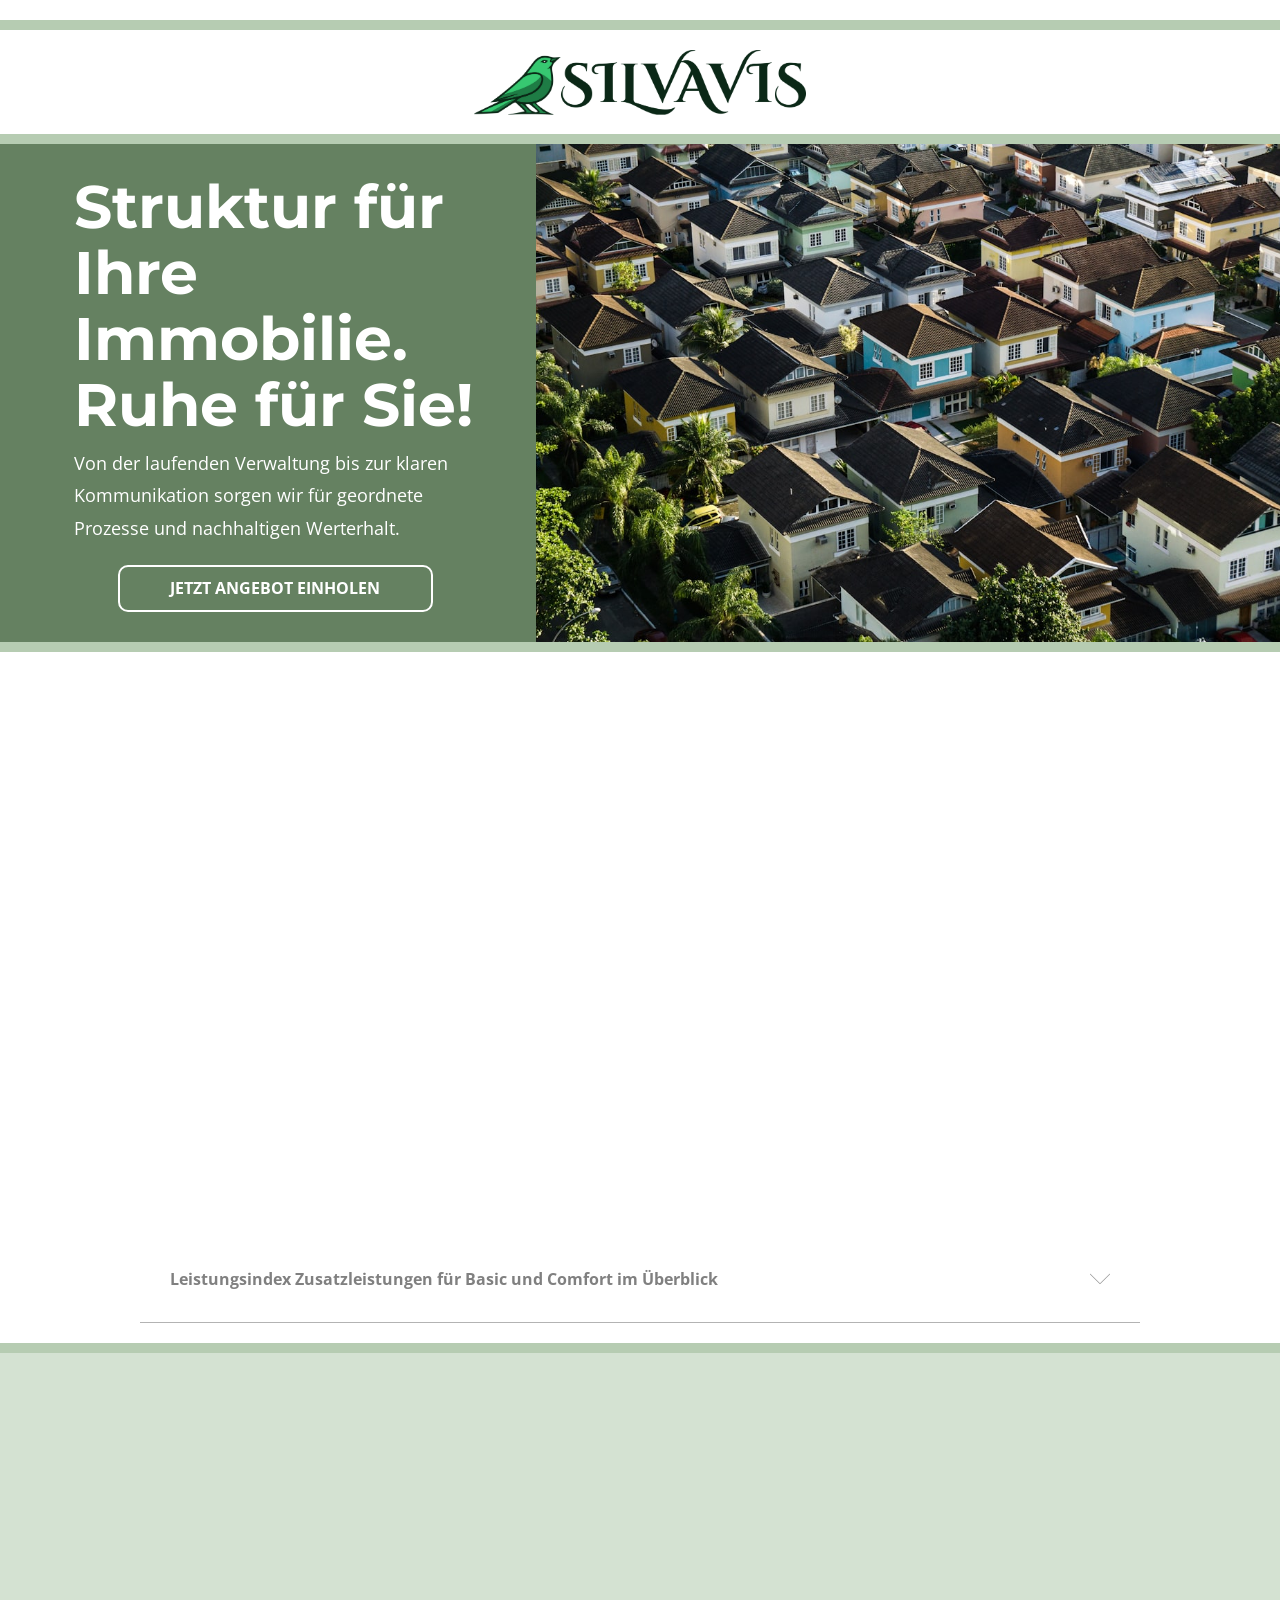
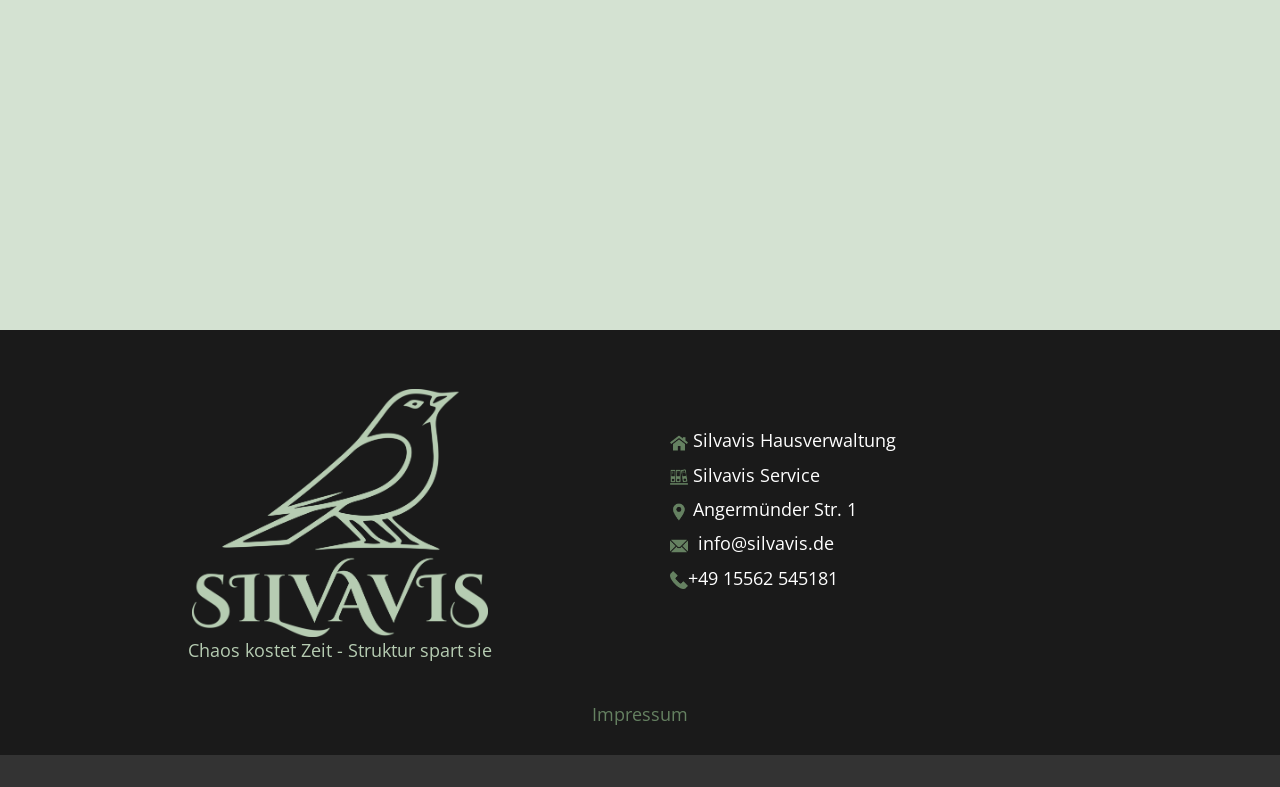
<file: Hausverwaltung.html>
<!DOCTYPE html>
<html style="font-size: 16px;" lang="de"><head>
    <meta name="viewport" content="width=device-width, initial-scale=1.0">
    <meta charset="utf-8">
    <meta name="keywords" content="">
    <meta name="description" content="">
    <meta name="robots" content="noindex">
    <title>Hausverwaltung</title>
    <link rel="stylesheet" href="nicepage.css" media="screen">
<link rel="stylesheet" href="Hausverwaltung.css" media="screen">
    <script class="u-script" type="text/javascript" src="jquery.js" defer=""></script>
    <script class="u-script" type="text/javascript" src="nicepage.js" defer=""></script>
    <meta name="generator" content="Nicepage 8.3.6, nicepage.com">
    
    
    
    
    
    
    
    
    
    <link id="u-page-google-font" rel="stylesheet" href="https://fonts.googleapis.com/css2?display=swap&amp;family=Montserrat:ital,wght@0,100;0,200;0,300;0,400;0,500;0,600;0,700;0,800;0,900;1,100;1,200;1,300;1,400;1,500;1,600;1,700;1,800;1,900&amp;family=Open+Sans:ital,wght@0,300;0,400;0,500;0,600;0,700;0,800;1,300;1,400;1,500;1,600;1,700;1,800">
    <script type="application/ld+json">{
		"@context": "http://schema.org",
		"@type": "Organization",
		"name": "Silvavis",
		"logo": "images/silvis.png"
}</script>
    <meta name="theme-color" content="#658161">
    <meta property="og:title" content="Hausverwaltung">
    <meta property="og:description" content="">
    <meta property="og:type" content="website">
  <meta name="referrer" content="origin"><meta data-intl-tel-input-cdn-path="intlTelInput/"></head>
  <body data-path-to-root="./" data-include-products="false" class="u-body u-clearfix u-xl-mode" data-lang="de"><header class=" u-border-no-bottom u-border-no-left u-border-no-right u-border-no-top u-clearfix u-header u-section-row-container" id="sec-7ba5" style="background-image: none; margin-top: 20px; margin-bottom: 0px;"><div class="u-section-rows">
        <div class="u-clearfix u-container-align-right u-palette-1-light-1 u-section-row u-section-row-1">
          <div class="u-clearfix u-sheet u-valign-middle-sm u-valign-middle-xs u-sheet-1"></div>
          
          
          
          
          
        </div>
        <div class="u-clearfix u-section-row" data-animation-name="" data-animation-duration="0" data-animation-delay="0" data-animation-direction="">
          <div class="u-clearfix u-sheet u-valign-middle-xl u-sheet-2">
            <a href="./" data-page-id="27981956" class="u-enable-responsive u-image u-logo u-image-1" data-image-width="10172" data-image-height="1996">
              <img src="images/silvis.png" class="u-logo-image u-logo-image-1" title="Startseite">
            </a>
          </div>
          
          
          
          
          
        </div>
      </div></header>
    <section class="u-clearfix u-palette-1-light-1 u-section-1" id="block-7">
      <div class="u-clearfix u-sheet u-sheet-1"></div>
    </section>
    <section class="u-align-left u-clearfix u-container-align-left u-container-align-left-lg u-container-align-left-xl u-container-align-right-lg u-container-align-right-xl u-palette-1-base u-valign-middle-lg u-valign-middle-sm u-valign-middle-xl u-section-2" id="block-1">
      <div class="data-layout-selected u-clearfix u-layout-wrap u-layout-wrap-1">
        <div class="u-gutter-0 u-layout">
          <div class="u-layout-row">
            <div class="u-align-left u-container-align-left u-container-align-left-lg u-container-align-left-md u-container-align-left-sm u-container-align-left-xl u-container-style u-layout-cell u-size-23-xl u-size-31-lg u-size-60-md u-size-60-sm u-size-60-xs u-layout-cell-1" data-animation-name="customAnimationIn" data-animation-duration="1500" data-animation-delay="500">
              <div class="u-container-layout u-valign-bottom-xs u-valign-middle-lg u-valign-middle-sm u-valign-top-md u-valign-top-xl u-container-layout-1">
                <h1 class="u-align-left u-text u-text-1" data-animation-name="flipIn" data-animation-duration="1500" data-animation-delay="750" data-animation-direction="X"> Struktur für Ihre Immobilie.<br>Ruhe für Sie!
                </h1>
                <p class="u-align-left u-text u-text-body-alt-color u-text-2" data-animation-name="customAnimationIn" data-animation-duration="1500" data-animation-delay="500"> Von der laufenden Verwaltung bis zur klaren Kommunikation sorgen wir für geordnete Prozesse und nachhaltigen Werterhalt.</p>
                <a href="Hausverwaltung.html#block-2" data-page-id="606030807" class="u-active-white u-align-left u-border-2 u-border-active-white u-border-hover-white u-border-white u-btn u-btn-round u-button-style u-hover-white u-none u-radius u-text-active-palette-1-base u-text-hover-palette-1-base u-btn-1" data-animation-name="" data-animation-duration="0" data-animation-delay="0" data-animation-direction="">JETzt ANGEBOT Einholen </a>
              </div>
            </div>
            <div class="u-align-left u-container-align-left u-container-style u-image u-layout-cell u-size-29-lg u-size-37-xl u-size-60-md u-size-60-sm u-size-60-xs u-image-1" data-animation-name="customAnimationIn" data-animation-duration="1500" data-animation-delay="250" data-image-width="1280" data-image-height="853">
              <div class="u-container-layout u-valign-bottom u-container-layout-2"></div>
            </div>
          </div>
        </div>
      </div>
    </section>
    <section class="u-clearfix u-palette-1-light-1 u-section-3" id="block-8">
      <div class="u-clearfix u-sheet u-sheet-1"></div>
    </section>
    <section class="u-align-center u-clearfix u-container-align-center u-section-4" id="block-2">
      <div class="u-clearfix u-sheet u-valign-middle-lg u-valign-middle-sm u-valign-middle-xs u-sheet-1">
        <h2 class="u-align-center u-text u-text-default u-text-1" data-animation-name="customAnimationIn" data-animation-duration="1500" data-animation-delay="0">Unser Angebot für Sie</h2>
        <p class="u-align-center u-text u-text-2" data-animation-name="fadeIn" data-animation-duration="1500" data-animation-delay="200">Wir bieten unsere Dienstleistungen in Verschiedenen Stufen für Sie an. Je nachdem welchen Umfang Sie genau wünschen</p>
        <div class="data-layout-selected u-clearfix u-expanded-width u-gutter-20 u-layout-wrap u-layout-wrap-1">
          <div class="u-layout">
            <div class="u-layout-row" style="">
              <div class="u-container-align-center u-container-style u-gradient u-layout-cell u-left-cell u-radius u-shape-round u-size-20 u-layout-cell-1" data-animation-name="flipIn" data-animation-duration="1500" data-animation-delay="500" data-animation-direction="X">
                <div class="u-container-layout u-valign-top-lg u-valign-top-sm u-valign-top-xl u-valign-top-xs u-container-layout-1">
                  <h3 class="u-align-center u-text u-text-white u-text-3">BASIC</h3>
                  <ul class="u-align-left u-text u-text-white u-text-4">
                    <li><span class="u-icon"></span>Kommunikation mit den Mietern
                    </li>
                    <li>Beauftragung &amp; Koordinierung von Mängelbeseitigungen</li>
                    <li>Erstellung von Nebenkostenabrechnungen</li>
                    <li>Zahlungs- &amp; Mahnüberwachung</li>
                  </ul>
                </div>
              </div>
              <div class="u-container-align-center u-container-style u-gradient u-layout-cell u-radius u-shape-round u-size-20 u-layout-cell-2" data-animation-name="flipIn" data-animation-duration="1500" data-animation-delay="500" data-animation-direction="X">
                <div class="u-container-layout u-valign-top-lg u-valign-top-sm u-valign-top-xs u-container-layout-2">
                  <h3 class="u-align-center u-text u-text-body-alt-color u-text-5">Comfort</h3>
                  <ul class="u-align-left u-text u-text-body-alt-color u-text-6">
                    <li><span style="font-weight: 700;">Alles aus Basic, zusätzlich:</span>
                    </li>
                    <li>Laufende Buchhaltung<br style="">
                    </li>
                    <li>Jahresübersicht für Steuerberatung</li>
                  </ul>
                </div>
              </div>
              <div class="u-container-align-center u-container-style u-gradient u-layout-cell u-radius u-right-cell u-shape-round u-size-20 u-layout-cell-3" data-animation-name="flipIn" data-animation-duration="1500" data-animation-delay="500" data-animation-direction="X">
                <div class="u-container-layout u-valign-top-lg u-valign-top-sm u-valign-top-xs u-container-layout-3">
                  <h3 class="u-align-center u-text u-text-body-alt-color u-text-7">Premium</h3>
                  <ul class="u-align-left u-text u-text-white u-text-8">
                    <li><span class="u-icon u-icon-2"></span><span style="font-weight: 700;">Alles aus Comfort, zusätzlich:</span>
                    </li>
                    <li>Alle Zusatzleistungen inbegriffen!</li>
                    <li>Regelmäßige Reports</li>
                    <li>Rechnungsprüfung &amp; Qualitätskontrolle</li>
                    <li>Keine zusätzlichen Kosten für Sie<br style="">
                    </li>
                  </ul>
                </div>
              </div>
            </div>
          </div>
        </div>
      </div>
    </section>
    <section class="u-align-center u-clearfix u-container-align-center u-white u-section-5" id="block-5">
      <div class="u-clearfix u-sheet u-valign-top-lg u-valign-top-md u-valign-top-sm u-sheet-1">
        <div class="u-accordion u-collapsed-by-default u-spacing-2 u-accordion-1" role="tablist">
          <div class="u-accordion-item">
            <a class="u-accordion-link u-border-1 u-border-active-grey-25 u-border-grey-30 u-border-hover-grey-30 u-border-no-left u-border-no-right u-border-no-top u-button-style u-text-active-black u-text-grey-50 u-text-hover-black u-accordion-link-1" id="link-accordion-7c0e" aria-controls="accordion-7c0e" aria-selected="false" role="tab"><span class="u-accordion-link-text">Leistungsindex&nbsp;Zusatzleistungen für Basic und Comfort im Überblick</span><span class="u-accordion-link-icon u-icon u-text-grey-40 u-icon-1"><svg class="u-svg-link" preserveAspectRatio="xMidYMin slice" viewBox="0 0 512 512" style=""><use xmlns:xlink="http://www.w3.org/1999/xlink" xlink:href="#svg-efea"></use></svg><svg xmlns="http://www.w3.org/2000/svg" xmlns:xlink="http://www.w3.org/1999/xlink" version="1.1" xml:space="preserve" class="u-svg-content" viewBox="0 0 512 512" x="0px" y="0px" id="svg-efea" style="enable-background:new 0 0 512 512;"><g><g><path d="M509.121,125.966c-3.838-3.838-10.055-3.838-13.893,0L256.005,365.194L16.771,125.966c-3.838-3.838-10.055-3.838-13.893,0    c-3.838,3.838-3.838,10.055,0,13.893l246.18,246.175c1.842,1.842,4.337,2.878,6.947,2.878c2.61,0,5.104-1.036,6.946-2.878    l246.17-246.175C512.959,136.021,512.959,129.804,509.121,125.966z"></path>
</g>
</g></svg></span>
            </a>
            <div class="u-accordion-pane u-align-left u-container-align-left u-container-style u-accordion-pane-1" id="accordion-7c0e" aria-labelledby="link-accordion-7c0e" role="tabpanel">
              <div class="u-container-layout u-valign-top-lg u-valign-top-md u-valign-top-sm u-valign-top-xs u-container-layout-1">
                <div class="u-expanded-width u-table u-table-responsive u-table-1">
                  <table class="u-table-entity">
                    <colgroup>
                      <col width="30.1%">
                      <col width="31.4%">
                      <col width="38.5%">
                    </colgroup>
                    <tbody class="u-table-body">
                      <tr style="height: 25px;">
                        <td class="u-border-1 u-border-grey-30 u-table-cell u-table-cell-1">Leistungsbereich</td>
                        <td class="u-border-1 u-border-grey-30 u-table-cell u-table-cell-2">Leistung</td>
                        <td class="u-border-1 u-border-grey-30 u-table-cell u-table-cell-3">Beschreibung</td>
                      </tr>
                      <tr style="height: 42px;">
                        <td class="u-border-1 u-border-grey-30 u-table-cell u-table-cell-4"> Wohnungsbezogene Einzelleistung</td>
                        <td class="u-border-1 u-border-grey-30 u-table-cell u-table-cell-5"> Wohnungsabnahme inkl. Protokoll</td>
                        <td class="u-border-1 u-border-grey-30 u-table-cell u-table-cell-6"> Übergabe bei Auszug inkl. Zustandserfassung von Mängeln, sowie Zählerständen</td>
                      </tr>
                      <tr style="height: 60px;">
                        <td class="u-border-1 u-border-grey-30 u-table-cell u-table-cell-7"> Wohnungsbezogene Einzelleistung</td>
                        <td class="u-border-1 u-border-grey-30 u-table-cell u-table-cell-8"> Wohnungsübergabe inkl. Protokoll</td>
                        <td class="u-border-1 u-border-grey-30 u-table-cell u-table-cell-9"> Übergabe bei Einzug inkl. Dokumentation <br>des Zustands, sowie Zählerständen
                        </td>
                      </tr>
                      <tr style="height: 42px;">
                        <td class="u-border-1 u-border-grey-30 u-table-cell u-table-cell-10"> Schriftverkehr &amp; Postversand</td>
                        <td class="u-border-1 u-border-grey-30 u-table-cell u-table-cell-11"> Dokumentierte Zustellung/ <br>Fristenschreiben
                        </td>
                        <td class="u-border-1 u-border-grey-30 u-table-cell u-table-cell-12"> Erstellung und dokumentierte Zustellung <br>rechtlich relevanter Schreiben inkl. <br>Fristenüberwachung und Ablage
                        </td>
                      </tr>
                      <tr style="height: 60px;">
                        <td class="u-border-1 u-border-grey-30 u-table-cell u-table-cell-13"> Schriftverkehr &amp; Postversand</td>
                        <td class="u-border-1 u-border-grey-30 u-table-cell u-table-cell-14"> Serienbrief/ umfangreicher <br>Postversand (ab 10 Schreiben)
                        </td>
                        <td class="u-border-1 u-border-grey-30 u-table-cell u-table-cell-15"> Erstellung, Aufbereitung und Versand von Serienbriefen oder umfangreichem Schriftverkehr, z. B. Eigentümer- oder <br>Mieterschreiben
                        </td>
                      </tr>
                      <tr style="height: 60px;">
                        <td class="u-border-1 u-border-grey-30 u-table-cell u-table-cell-16"> Sonderleistung</td>
                        <td class="u-border-1 u-border-grey-30 u-table-cell u-table-cell-17"> Begleitung von jeglichen <br>Firmen vor Ort
                        </td>
                        <td class="u-border-1 u-border-grey-30 u-table-cell u-table-cell-18"> Organisation und persönliche Begleitung <br>von Terminen mit Sachverständigen oder <br>Gutachtern inkl. Vor- und Nachbereitung
                        </td>
                      </tr>
                      <tr style="height: 60px;">
                        <td class="u-border-1 u-border-grey-30 u-table-cell u-table-cell-19">Sonderleistung </td>
                        <td class="u-border-1 u-border-grey-30 u-table-cell u-table-cell-20"> Aufwand Mietersuche, inkl. <br>Vertragserstellung
                        </td>
                        <td class="u-border-1 u-border-grey-30 u-table-cell u-table-cell-21"> Erstellung Exposé über das Internet, <br>Klärungen mit Interessenten, ggf. <br>Mieterauswahl + Vertragsabschluss
                        </td>
                      </tr>
                    </tbody>
                  </table>
                </div>
              </div>
            </div>
          </div>
        </div>
      </div>
    </section>
    <section class="u-clearfix u-palette-1-light-1 u-section-6" id="block-9">
      <div class="u-clearfix u-sheet u-sheet-1"></div>
    </section>
    <section class="u-align-center u-clearfix u-container-align-center u-palette-1-light-2 u-section-7" id="block-6">
      <div class="u-clearfix u-sheet u-valign-middle u-sheet-1">
        <div class="data-layout-selected u-clearfix u-expanded-width u-layout-wrap u-layout-wrap-1">
          <div class="u-layout">
            <div class="u-layout-row">
              <div class="u-container-style u-layout-cell u-radius u-shape-round u-size-22-lg u-size-22-xl u-size-60-md u-size-60-sm u-size-60-xs u-white u-layout-cell-1" data-animation-name="customAnimationIn" data-animation-duration="1500">
                <div class="u-container-layout u-valign-middle-lg u-valign-middle-md u-valign-middle-sm u-valign-middle-xs u-container-layout-1">
                  <div class="u-image u-image-circle u-image-1" alt="" data-image-width="1280" data-image-height="853"></div>
                  <h3 class="u-align-center u-text u-text-1"> Lassen Sie uns sprechen </h3>
                  <p class="u-align-center u-text u-text-default u-text-2"> Der erste Schritt zu mehr Struktur beginnt mit einem Gespräch. </p>
                </div>
              </div>
              <div class="u-container-align-center-lg u-container-align-center-xl u-container-align-left-md u-container-style u-layout-cell u-size-38-lg u-size-38-xl u-size-60-md u-size-60-sm u-size-60-xs u-layout-cell-2" data-animation-name="customAnimationIn" data-animation-duration="1500" data-animation-delay="500">
                <div class="u-container-layout u-valign-middle-lg u-valign-middle-md u-valign-middle-xl u-container-layout-2">
                  <div class="u-form u-radius u-form-1">
                    <form action="https://service.nicepagesrv.com/form/v4/form-process" class="u-clearfix u-form-spacing-28 u-form-vertical u-inner-form" source="email" name="form" style="padding: 0px;">
                      <div class="u-form-group u-form-name u-form-partition-factor-2 u-form-group-1">
                        <label for="name-8e54" class="u-label">Vorname</label>
                        <input type="text" placeholder="Vorname" id="name-8e54" name="name-1" class="u-border-2 u-border-no-left u-border-no-right u-border-no-top u-border-palette-1-light-3 u-input u-input-rectangle u-palette-1-light-3" required="">
                      </div>
                      <div class="u-form-group u-form-name u-form-partition-factor-2 u-form-group-2">
                        <label for="name-8e54" class="u-label">Nachname</label>
                        <input type="text" placeholder="Nachname" id="name-8e54" name="name-2" class="u-border-2 u-border-no-left u-border-no-right u-border-no-top u-border-palette-1-light-3 u-input u-input-rectangle u-palette-1-light-3" required="">
                      </div>
                      <div class="u-form-email u-form-group u-form-partition-factor-2">
                        <label for="email-c6a3" class="u-label">Email</label>
                        <input type="email" placeholder="Gib eine gültige E-Mailadresse an." id="email-c6a3" name="email" class="u-border-2 u-border-no-left u-border-no-right u-border-no-top u-border-palette-1-light-3 u-input u-input-rectangle u-palette-1-light-3" required="">
                      </div>
                      <div class="u-form-group u-form-partition-factor-2 u-form-phone u-form-group-4">
                        <label for="phone-84d9" class="u-label">Rufnummer</label>
                        <input type="tel" pattern="\+?\d{0,3}[\s\(\-]?([0-9]{2,3})[\s\)\-]?([\s\-]?)([0-9]{3})[\s\-]?([0-9]{2})[\s\-]?([0-9]{2})" placeholder="491234567890" id="phone-84d9" name="phone" class="u-border-2 u-border-no-left u-border-no-right u-border-no-top u-border-palette-1-light-3 u-input u-input-rectangle u-palette-1-light-3" required="">
                      </div>
                      <div class="u-form-group u-form-message">
                        <label for="message-c6a3" class="u-label">Mitteilung</label>
                        <textarea placeholder="Gib deine Nachricht ein..." rows="4" cols="50" id="message-c6a3" name="message" class="u-border-2 u-border-no-left u-border-no-right u-border-no-top u-border-palette-1-light-3 u-input u-input-rectangle u-palette-1-light-3" required=""></textarea>
                      </div>
                      <div class="u-align-center u-form-group u-form-submit">
                        <a href="#" class="u-active-palette-1-light-1 u-border-none u-btn u-btn-round u-btn-submit u-button-style u-hover-palette-1-light-1 u-palette-1-dark-1 u-radius u-btn-1">Einreichen</a>
                        <input type="submit" value="submit" class="u-form-control-hidden">
                      </div>
                      <div class="u-form-send-message u-form-send-success">Vielen Dank! Deine Nachricht wurde gesendet.</div>
                      <div class="u-form-send-error u-form-send-message">Deine Nachricht konnte nicht gesendet werden. Bitte behebe die Fehler und versuche es erneut.</div>
                      <input type="hidden" value="" name="recaptchaResponse">
                      <input type="hidden" name="formServices" value="be72abe4-62cc-2565-14a8-f89e817d3d61">
                    </form>
                  </div>
                </div>
              </div>
            </div>
          </div>
        </div>
      </div>
    </section>
    
    
    
    <footer class="u-align-center u-clearfix u-container-align-center u-footer u-grey-90 u-footer" id="sec-65b0"><div class="u-clearfix u-sheet u-valign-middle-lg u-valign-middle-md u-valign-middle-sm u-sheet-1">
        <div class="data-layout-selected u-clearfix u-expanded-width u-layout-wrap u-layout-wrap-1">
          <div class="u-gutter-0 u-layout">
            <div class="u-layout-row">
              <div class="u-container-style u-layout-cell u-shape-rectangle u-size-30 u-layout-cell-1">
                <div class="u-container-layout u-container-layout-1">
                  <a href="" class="u-align-center u-image u-logo u-image-1" data-image-width="2654" data-image-height="2223">
                    <img src="images/Zeichnung2g1.png" class="u-logo-image u-logo-image-1">
                  </a>
                  <p class="u-align-center u-text u-text-palette-1-light-1 u-text-1"> Chaos kostet Zeit - Struktur spart sie</p>
                </div>
              </div>
              <div class="u-container-align-left-lg u-container-align-left-md u-container-align-left-xl u-container-style u-layout-cell u-shape-rectangle u-size-30 u-layout-cell-2">
                <div class="u-container-layout u-valign-middle-md u-valign-middle-xl u-valign-top-lg u-container-layout-2">
                  <p class="u-align-center-sm u-align-center-xs u-align-left-lg u-align-left-md u-align-left-xl u-text u-text-2"><span class="u-file-icon u-icon u-text-palette-1-dark-1"><img src="images/553376-0d03ab0e.png" alt=""></span>&nbsp;​​​Silvavis Hausverwaltung
                  </p>
                  <p class="u-align-center-sm u-align-center-xs u-align-left-lg u-align-left-md u-align-left-xl u-text u-text-3"><span class="u-file-icon u-icon u-text-palette-1-dark-1"><img src="images/69974-626f19cb.png" alt=""></span>&nbsp;​​​Silvavis Service
                  </p>
                  <p class="u-align-center-sm u-align-center-xs u-align-left-lg u-align-left-md u-align-left-xl u-text u-text-4"><span class="u-file-icon u-icon u-text-palette-1-base"><img src="images/1-3bb5d7b3.png" alt=""></span>&nbsp;​​​Angermünder Str. 1
                  </p>
                  <p class="u-align-center-sm u-align-center-xs u-align-left-lg u-align-left-md u-align-left-xl u-text u-text-default u-text-5"><span class="u-file-icon u-icon u-text-palette-1-base"><img src="images/2-ff90c6aa.png" alt=""></span>&nbsp; <a href="mailto:hi@car.repair.com" class="u-active-none u-border-1 u-border-active-palette-1-base u-border-hover-palette-1-base u-border-no-left u-border-no-right u-border-no-top u-btn u-button-link u-button-style u-hover-none u-none u-text-active-palette-1-base u-text-body-alt-color u-text-hover-palette-1-base u-btn-1" data-animation-name="" data-animation-duration="0" data-animation-delay="0" data-animation-direction="">info@silvavis.de</a>
                  </p>
                  <p class="u-align-center-sm u-align-center-xs u-align-left-lg u-align-left-md u-align-left-xl u-text u-text-6">
                    <a href="tel:+12345678910" class="u-active-none u-border-1 u-border-active-palette-1-base u-border-hover-palette-1-base u-border-no-left u-border-no-right u-border-no-top u-btn u-button-link u-button-style u-hover-none u-none u-text-active-palette-1-base u-text-body-alt-color u-text-hover-palette-1-base u-btn-2" data-animation-name="" data-animation-duration="0" data-animation-delay="0" data-animation-direction=""><span class="u-file-icon u-icon u-text-palette-1-base"><img src="images/3-18bc56b2.png" alt=""></span>+49 15562 545181
                    </a>
                  </p>
                </div>
              </div>
            </div>
          </div>
        </div>
        <p class="u-text u-text-default-lg u-text-default-md u-text-default-sm u-text-default-xl u-text-7">
          <a class="u-active-none u-border-none u-btn u-button-link u-button-style u-hover-none u-none u-text-palette-1-base u-btn-3" href="Impressum.html" data-page-id="90598378" title="Seite 1">Impressum </a>
        </p>
      </div></footer>
    <section class="u-backlink u-clearfix u-grey-80"></section>
  
</body></html>
</file>
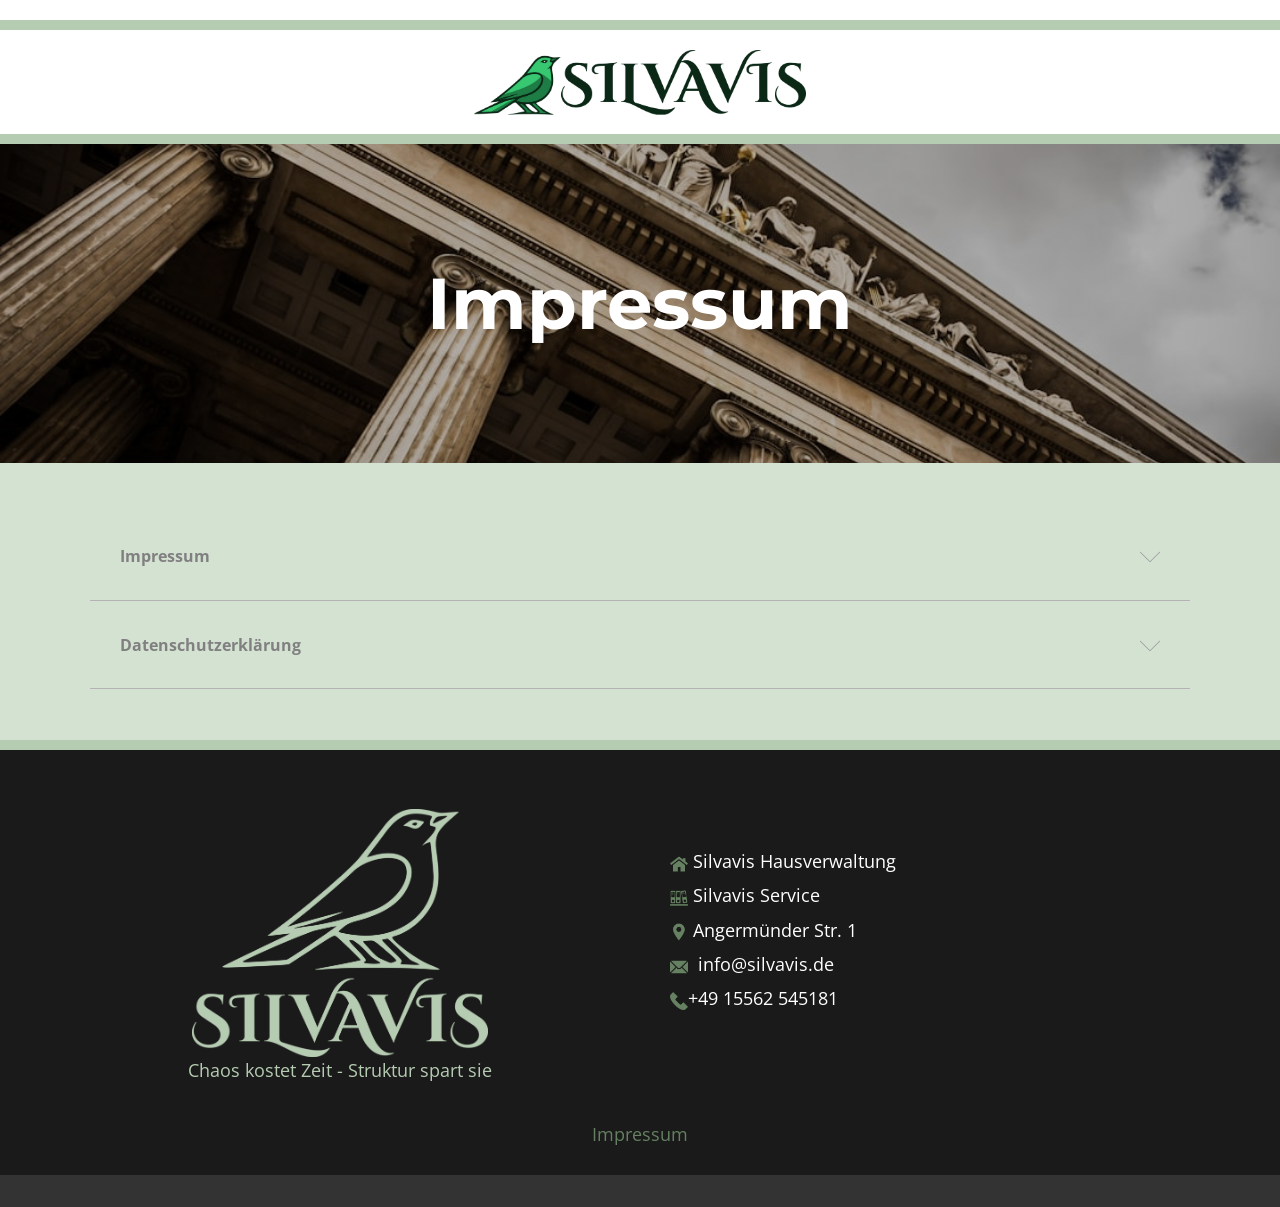
<file: Impressum.html>
<!DOCTYPE html>
<html style="font-size: 16px;" lang="de"><head>
    <meta name="viewport" content="width=device-width, initial-scale=1.0">
    <meta charset="utf-8">
    <meta name="keywords" content="">
    <meta name="description" content="">
    <meta name="robots" content="noindex">
    <title>Impressum</title>
    <link rel="stylesheet" href="nicepage.css" media="screen">
<link rel="stylesheet" href="Impressum.css" media="screen">
    <script class="u-script" type="text/javascript" src="jquery.js" defer=""></script>
    <script class="u-script" type="text/javascript" src="nicepage.js" defer=""></script>
    <meta name="generator" content="Nicepage 8.3.6, nicepage.com">
    
    
    
    
    
    
    <link id="u-page-google-font" rel="stylesheet" href="https://fonts.googleapis.com/css2?display=swap&amp;family=Montserrat:ital,wght@0,100;0,200;0,300;0,400;0,500;0,600;0,700;0,800;0,900;1,100;1,200;1,300;1,400;1,500;1,600;1,700;1,800;1,900&amp;family=Open+Sans:ital,wght@0,300;0,400;0,500;0,600;0,700;0,800;1,300;1,400;1,500;1,600;1,700;1,800">
    <script type="application/ld+json">{
		"@context": "http://schema.org",
		"@type": "Organization",
		"name": "Silvavis",
		"logo": "images/silvis.png"
}</script>
    <meta name="theme-color" content="#658161">
    <meta property="og:title" content="Impressum">
    <meta property="og:description" content="">
    <meta property="og:type" content="website">
  <meta data-intl-tel-input-cdn-path="intlTelInput/"></head>
  <body data-path-to-root="./" data-include-products="false" class="u-body u-clearfix u-xl-mode" data-lang="de"><header class=" u-border-no-bottom u-border-no-left u-border-no-right u-border-no-top u-clearfix u-header u-section-row-container" id="sec-7ba5" style="background-image: none; margin-top: 20px; margin-bottom: 0px;"><div class="u-section-rows">
        <div class="u-clearfix u-container-align-right u-palette-1-light-1 u-section-row u-section-row-1">
          <div class="u-clearfix u-sheet u-valign-middle-sm u-valign-middle-xs u-sheet-1"></div>
          
          
          
          
          
        </div>
        <div class="u-clearfix u-section-row" data-animation-name="" data-animation-duration="0" data-animation-delay="0" data-animation-direction="">
          <div class="u-clearfix u-sheet u-valign-middle-xl u-sheet-2">
            <a href="./" data-page-id="27981956" class="u-enable-responsive u-image u-logo u-image-1" data-image-width="10172" data-image-height="1996">
              <img src="images/silvis.png" class="u-logo-image u-logo-image-1" title="Startseite">
            </a>
          </div>
          
          
          
          
          
        </div>
      </div></header>
    <section class="u-clearfix u-palette-1-light-1 u-section-1" id="block-10">
      <div class="u-clearfix u-sheet u-sheet-1"></div>
    </section>
    <section class="u-align-center u-clearfix u-container-align-center u-container-align-center-lg u-container-align-center-md u-container-align-center-sm u-container-align-center-xl u-valign-middle-md u-valign-middle-xs u-white u-section-2" src="" id="block-1">
      <div class="skrollable u-container-align-center-lg u-container-align-center-md u-container-align-center-sm u-container-align-center-xl u-container-style u-expanded-width-lg u-expanded-width-xl u-expanded-width-xs u-group u-image u-shading u-image-1" data-image-width="1280" data-image-height="853" data-animation-name="flipIn" data-animation-duration="1500" data-animation-delay="0" data-animation-direction="X">
        <div class="u-container-layout u-valign-middle-md u-valign-middle-xl u-valign-middle-xs u-valign-top-lg u-valign-top-sm u-container-layout-1">
          <h1 class="u-align-center u-text u-text-body-alt-color u-text-default u-text-1">Impressum<br>
          </h1>
        </div>
      </div>
    </section>
    <section class="u-align-center u-clearfix u-container-align-center u-palette-1-light-2 u-section-3" id="block-12">
      <div class="u-clearfix u-sheet u-valign-middle-md u-valign-middle-xl u-valign-top-lg u-valign-top-sm u-valign-top-xs u-sheet-1">
        <div class="u-accordion u-align-center u-collapsed-by-default u-expanded-width-md u-expanded-width-sm u-expanded-width-xs u-spacing-2 u-accordion-1" role="tablist">
          <div class="u-accordion-item">
            <a class="u-accordion-link u-border-1 u-border-active-grey-25 u-border-grey-30 u-border-hover-grey-30 u-border-no-left u-border-no-right u-border-no-top u-button-style u-text-active-black u-text-grey-50 u-text-hover-black u-accordion-link-1" id="link-accordion-7c0e" aria-controls="accordion-7c0e" aria-selected="false" role="tab"><span class="u-accordion-link-text"> Impressum</span><span class="u-accordion-link-icon u-icon u-text-grey-40 u-icon-1"><svg class="u-svg-link" preserveAspectRatio="xMidYMin slice" viewBox="0 0 512 512" style=""><use xmlns:xlink="http://www.w3.org/1999/xlink" xlink:href="#svg-efea"></use></svg><svg xmlns="http://www.w3.org/2000/svg" xmlns:xlink="http://www.w3.org/1999/xlink" version="1.1" xml:space="preserve" class="u-svg-content" viewBox="0 0 512 512" x="0px" y="0px" id="svg-efea" style="enable-background:new 0 0 512 512;"><g><g><path d="M509.121,125.966c-3.838-3.838-10.055-3.838-13.893,0L256.005,365.194L16.771,125.966c-3.838-3.838-10.055-3.838-13.893,0    c-3.838,3.838-3.838,10.055,0,13.893l246.18,246.175c1.842,1.842,4.337,2.878,6.947,2.878c2.61,0,5.104-1.036,6.946-2.878    l246.17-246.175C512.959,136.021,512.959,129.804,509.121,125.966z"></path>
</g>
</g></svg></span>
            </a>
            <div class="u-accordion-pane u-align-center u-container-align-center u-container-align-left u-container-style u-accordion-pane-1" id="accordion-7c0e" aria-labelledby="link-accordion-7c0e" role="tabpanel">
              <div class="u-container-layout u-valign-top u-container-layout-1">
                <p class="u-text u-text-1">
                  <br><span style="font-weight: 700;">Angaben gemäß § 5 TMG</span>
                  <br>Silvavis Hausverwaltung<br>Einzelunternehmen<br>Mick Waldvogel<br>Angermünder Str. 1 - 16227 Eberwalde - Deutschland<br>Telefon: +49 15562 545181<br>E-Mail: <a href="mailto:info@silvavis.de" class="u-active-none u-border-none u-btn u-button-style u-hover-none u-none u-text-palette-1-base u-btn-1">info@silvavis.de</a>
                  <br>Silvavis Service&nbsp;<br>Einzelunternehmen<br>Wayne Waldvogel&nbsp;<br>Angermünder Str. 1 -&nbsp;16227 Eberwalde -&nbsp;Deutschland<br>Telefon: +49 15562 545181<br>E-Mail: <a href="mailto:info@silvavis.de" class="u-active-none u-border-none u-btn u-button-style u-hover-none u-none u-text-palette-1-base u-btn-2">info@silvavis.de</a>
                  <br>
                  <br><span style="font-weight: 700;">Verantwortlichkeit der Website</span>
                  <br>Die Website <a href="http://www.silvavis.de" class="u-active-none u-border-none u-btn u-button-style u-hover-none u-none u-text-palette-1-base u-btn-3">www.silvavis.de</a> wird gemeinschaftlich betrieben von:<br>Silvavis Hausverwaltung – Mick Waldvogel<br>Silvavis Service – Wayne Waldvogel<br>Beide Unternehmen sind für die Inhalte der Website gemeinsam verantwortlich.<br><span style="font-weight: 700;">Haftung für Inhalte</span>
                  <br>Die Inhalte unserer Seiten wurden mit größter Sorgfalt erstellt.<br>Für die Richtigkeit, Vollständigkeit und Aktualität der Inhalte können wir jedoch keine Gewähr übernehmen.Als Diensteanbieter sind wir gemäß § 7 Abs.1 TMG für eigene Inhalte auf diesen Seiten nach den allgemeinen Gesetzen verantwortlich.<br><span style="font-weight: 700;">Haftung für Links</span>
                  <br>Unsere Website enthält ggf. Links zu externen Websites Dritter, auf deren Inhalte wir keinen Einfluss haben.<br>Deshalb können wir für diese fremden Inhalte auch keine Gewähr übernehmen.<br>Für die Inhalte der verlinkten Seiten ist stets der jeweilige Anbieter oder Betreiber verantwortlich.<br>
                </p>
              </div>
            </div>
          </div>
          <div class="u-accordion-item">
            <a class="u-accordion-link u-border-1 u-border-active-grey-25 u-border-grey-30 u-border-hover-grey-30 u-border-no-left u-border-no-right u-border-no-top u-button-style u-text-active-black u-text-grey-50 u-text-hover-black u-accordion-link-2" id="link-accordion-05cb" aria-controls="accordion-05cb" aria-selected="false" role="tab"><span class="u-accordion-link-text"> Datenschutzerklärung<br></span><span class="u-accordion-link-icon u-icon u-text-grey-40 u-icon-2"><svg class="u-svg-link" preserveAspectRatio="xMidYMin slice" viewBox="0 0 512 512" style=""><use xmlns:xlink="http://www.w3.org/1999/xlink" xlink:href="#svg-6ce4"></use></svg><svg xmlns="http://www.w3.org/2000/svg" xmlns:xlink="http://www.w3.org/1999/xlink" version="1.1" xml:space="preserve" class="u-svg-content" viewBox="0 0 512 512" x="0px" y="0px" id="svg-6ce4" style="enable-background:new 0 0 512 512;"><g><g><path d="M509.121,125.966c-3.838-3.838-10.055-3.838-13.893,0L256.005,365.194L16.771,125.966c-3.838-3.838-10.055-3.838-13.893,0    c-3.838,3.838-3.838,10.055,0,13.893l246.18,246.175c1.842,1.842,4.337,2.878,6.947,2.878c2.61,0,5.104-1.036,6.946-2.878    l246.17-246.175C512.959,136.021,512.959,129.804,509.121,125.966z"></path>
</g>
</g></svg></span>
            </a>
            <div class="u-accordion-pane u-align-center u-container-align-center u-container-align-left u-container-style u-accordion-pane-2" id="accordion-05cb" aria-labelledby="link-accordion-05cb" role="tabpanel">
              <div class="u-container-layout u-valign-top-xl u-container-layout-2">
                <p class="u-text u-text-2"><span style="font-weight: 700;">1. Verantwortliche</span>
                  <br>Verantwortlich für die Datenverarbeitung auf dieser Website sind:Silvavis Hausverwaltung<br>Mick Waldvogel<br>Angermünder Str. 1<br>16227 Eberwalde<br>E-Mail: <a href="mailto:info@silvavis.de" class="u-active-none u-border-none u-btn u-button-style u-hover-none u-none u-text-palette-1-base u-btn-4">info@silvavis.de</a>undSilvavis Service<br>Wayne Waldvogel<br>Angermünder Str. 1<br>16227 Eberwalde<br>E-Mail: <a href="mailto:info@silvavis.de" class="u-active-none u-border-none u-btn u-button-style u-hover-none u-none u-text-palette-1-base u-btn-5">info@silvavis.de</a>Die Website wird von beiden Unternehmen gemeinsam betrieben.<br>
                  <br><span style="font-weight: 700;">2. Hosting</span>
                  <br>Diese Website wird über GitHub Pages gehostet.Anbieter ist:GitHub Inc.<br>88 Colin P. Kelly Jr. Street<br>San Francisco, CA 94107<br>USABeim Aufruf unserer Website werden automatisch Informationen in sogenannten Server-Logfiles gespeichert. Dies sind beispielsweise:<br>IP-Adresse<br>Datum und Uhrzeit der Anfrage<br>Browsertyp und Browserversion<br>verwendetes Betriebssystem<br>Referrer-URL<br>Diese Daten dienen ausschließlich der technischen Bereitstellung und Sicherheit der Website.Rechtsgrundlage ist Art. 6 Abs. 1 lit. f DSGVO (berechtigtes Interesse an stabiler und sicherer Website).<br>Weitere Informationen:<br>
                  <a href="https://docs.github.com/en/site-policy/privacy-policies/github-privacy-statement" class="u-active-none u-border-none u-btn u-button-style u-hover-none u-none u-text-palette-1-base u-btn-6">https://docs.github.com/en/site-policy/privacy-policies/github-privacy-statement</a>
                  <br>
                  <br><span style="font-weight: 700;">3.&nbsp;&nbsp;Kontaktformular</span>
                  <br>Wenn Sie uns über das Kontaktformular Anfragen zukommen lassen, werden Ihre Angaben aus dem Formular inklusive der von Ihnen dort angegebenen Kontaktdaten zwecks Bearbeitung der Anfrage gespeichert.<br>Diese Daten geben wir nicht ohne Ihre Einwilligung weiter.<br>Die Verarbeitung erfolgt auf Grundlage von: Art. 6 Abs. 1 lit. b DSGVO (vorvertragliche Maßnahmen)<br>oder<br>Art. 6 Abs. 1 lit. f DSGVO (berechtigtes Interesse an Bearbeitung von Anfragen).<br>Die Daten verbleiben bei uns, bis der Zweck für die Datenspeicherung entfällt oder Sie uns zur Löschung auffordern.<br>
                  <br><span style="font-weight: 700;">4. Ihre Rechte</span>
                  <br>Sie haben jederzeit das Recht auf:Auskunft über Ihre gespeicherten Daten (Art. 15 DSGVO)<br>Berichtigung unrichtiger Daten (Art. 16 DSGVO)<br>Löschung Ihrer Daten (Art. 17 DSGVO)<br>Einschränkung der Verarbeitung (Art. 18 DSGVO)<br>Datenübertragbarkeit (Art. 20 DSGVO)<br>Sie haben außerdem das Recht, sich bei einer Datenschutzaufsichtsbehörde zu beschweren.<br>
                  <br><span style="font-weight: 700;">5. SSL- bzw. TLS-Verschlüsselung</span>
                  <br>Diese Seite nutzt aus Sicherheitsgründen und zum Schutz der Übertragung vertraulicher Inhalte eine SSL- bzw. TLS-Verschlüsselung.Eine verschlüsselte Verbindung erkennen Sie daran, dass die Adresszeile des Browsers von "http://" auf "https://" wechselt.<br>
                  <br><span style="font-weight: 700;">6. Widerspruch gegen Werbe-Mails</span>
                  <br>Der Nutzung der im Impressum veröffentlichten Kontaktdaten zur Übersendung von nicht ausdrücklich angeforderter Werbung wird hiermit widersprochen.
                </p>
              </div>
            </div>
          </div>
        </div>
      </div>
    </section>
    <section class="u-clearfix u-palette-1-light-1 u-section-4" id="block-9">
      <div class="u-clearfix u-sheet u-sheet-1"></div>
    </section>
    
    
    
    <footer class="u-align-center u-clearfix u-container-align-center u-footer u-grey-90 u-footer" id="sec-65b0"><div class="u-clearfix u-sheet u-valign-middle-lg u-valign-middle-md u-valign-middle-sm u-sheet-1">
        <div class="data-layout-selected u-clearfix u-expanded-width u-layout-wrap u-layout-wrap-1">
          <div class="u-gutter-0 u-layout">
            <div class="u-layout-row">
              <div class="u-container-style u-layout-cell u-shape-rectangle u-size-30 u-layout-cell-1">
                <div class="u-container-layout u-container-layout-1">
                  <a href="" class="u-align-center u-image u-logo u-image-1" data-image-width="2654" data-image-height="2223">
                    <img src="images/Zeichnung2g1.png" class="u-logo-image u-logo-image-1">
                  </a>
                  <p class="u-align-center u-text u-text-palette-1-light-1 u-text-1"> Chaos kostet Zeit - Struktur spart sie</p>
                </div>
              </div>
              <div class="u-container-align-left-lg u-container-align-left-md u-container-align-left-xl u-container-style u-layout-cell u-shape-rectangle u-size-30 u-layout-cell-2">
                <div class="u-container-layout u-valign-middle-md u-valign-middle-xl u-valign-top-lg u-container-layout-2">
                  <p class="u-align-center-sm u-align-center-xs u-align-left-lg u-align-left-md u-align-left-xl u-text u-text-2"><span class="u-file-icon u-icon u-text-palette-1-dark-1"><img src="images/553376-0d03ab0e.png" alt=""></span>&nbsp;​​​Silvavis Hausverwaltung
                  </p>
                  <p class="u-align-center-sm u-align-center-xs u-align-left-lg u-align-left-md u-align-left-xl u-text u-text-3"><span class="u-file-icon u-icon u-text-palette-1-dark-1"><img src="images/69974-626f19cb.png" alt=""></span>&nbsp;​​​Silvavis Service
                  </p>
                  <p class="u-align-center-sm u-align-center-xs u-align-left-lg u-align-left-md u-align-left-xl u-text u-text-4"><span class="u-file-icon u-icon u-text-palette-1-base"><img src="images/1-3bb5d7b3.png" alt=""></span>&nbsp;​​​Angermünder Str. 1
                  </p>
                  <p class="u-align-center-sm u-align-center-xs u-align-left-lg u-align-left-md u-align-left-xl u-text u-text-default u-text-5"><span class="u-file-icon u-icon u-text-palette-1-base"><img src="images/2-ff90c6aa.png" alt=""></span>&nbsp; <a href="mailto:hi@car.repair.com" class="u-active-none u-border-1 u-border-active-palette-1-base u-border-hover-palette-1-base u-border-no-left u-border-no-right u-border-no-top u-btn u-button-link u-button-style u-hover-none u-none u-text-active-palette-1-base u-text-body-alt-color u-text-hover-palette-1-base u-btn-1" data-animation-name="" data-animation-duration="0" data-animation-delay="0" data-animation-direction="">info@silvavis.de</a>
                  </p>
                  <p class="u-align-center-sm u-align-center-xs u-align-left-lg u-align-left-md u-align-left-xl u-text u-text-6">
                    <a href="tel:+12345678910" class="u-active-none u-border-1 u-border-active-palette-1-base u-border-hover-palette-1-base u-border-no-left u-border-no-right u-border-no-top u-btn u-button-link u-button-style u-hover-none u-none u-text-active-palette-1-base u-text-body-alt-color u-text-hover-palette-1-base u-btn-2" data-animation-name="" data-animation-duration="0" data-animation-delay="0" data-animation-direction=""><span class="u-file-icon u-icon u-text-palette-1-base"><img src="images/3-18bc56b2.png" alt=""></span>+49 15562 545181
                    </a>
                  </p>
                </div>
              </div>
            </div>
          </div>
        </div>
        <p class="u-text u-text-default-lg u-text-default-md u-text-default-sm u-text-default-xl u-text-7">
          <a class="u-active-none u-border-none u-btn u-button-link u-button-style u-hover-none u-none u-text-palette-1-base u-btn-3" href="Impressum.html" data-page-id="90598378" title="Seite 1">Impressum </a>
        </p>
      </div></footer>
    <section class="u-backlink u-clearfix u-grey-80"></section>
  
</body></html>
</file>
